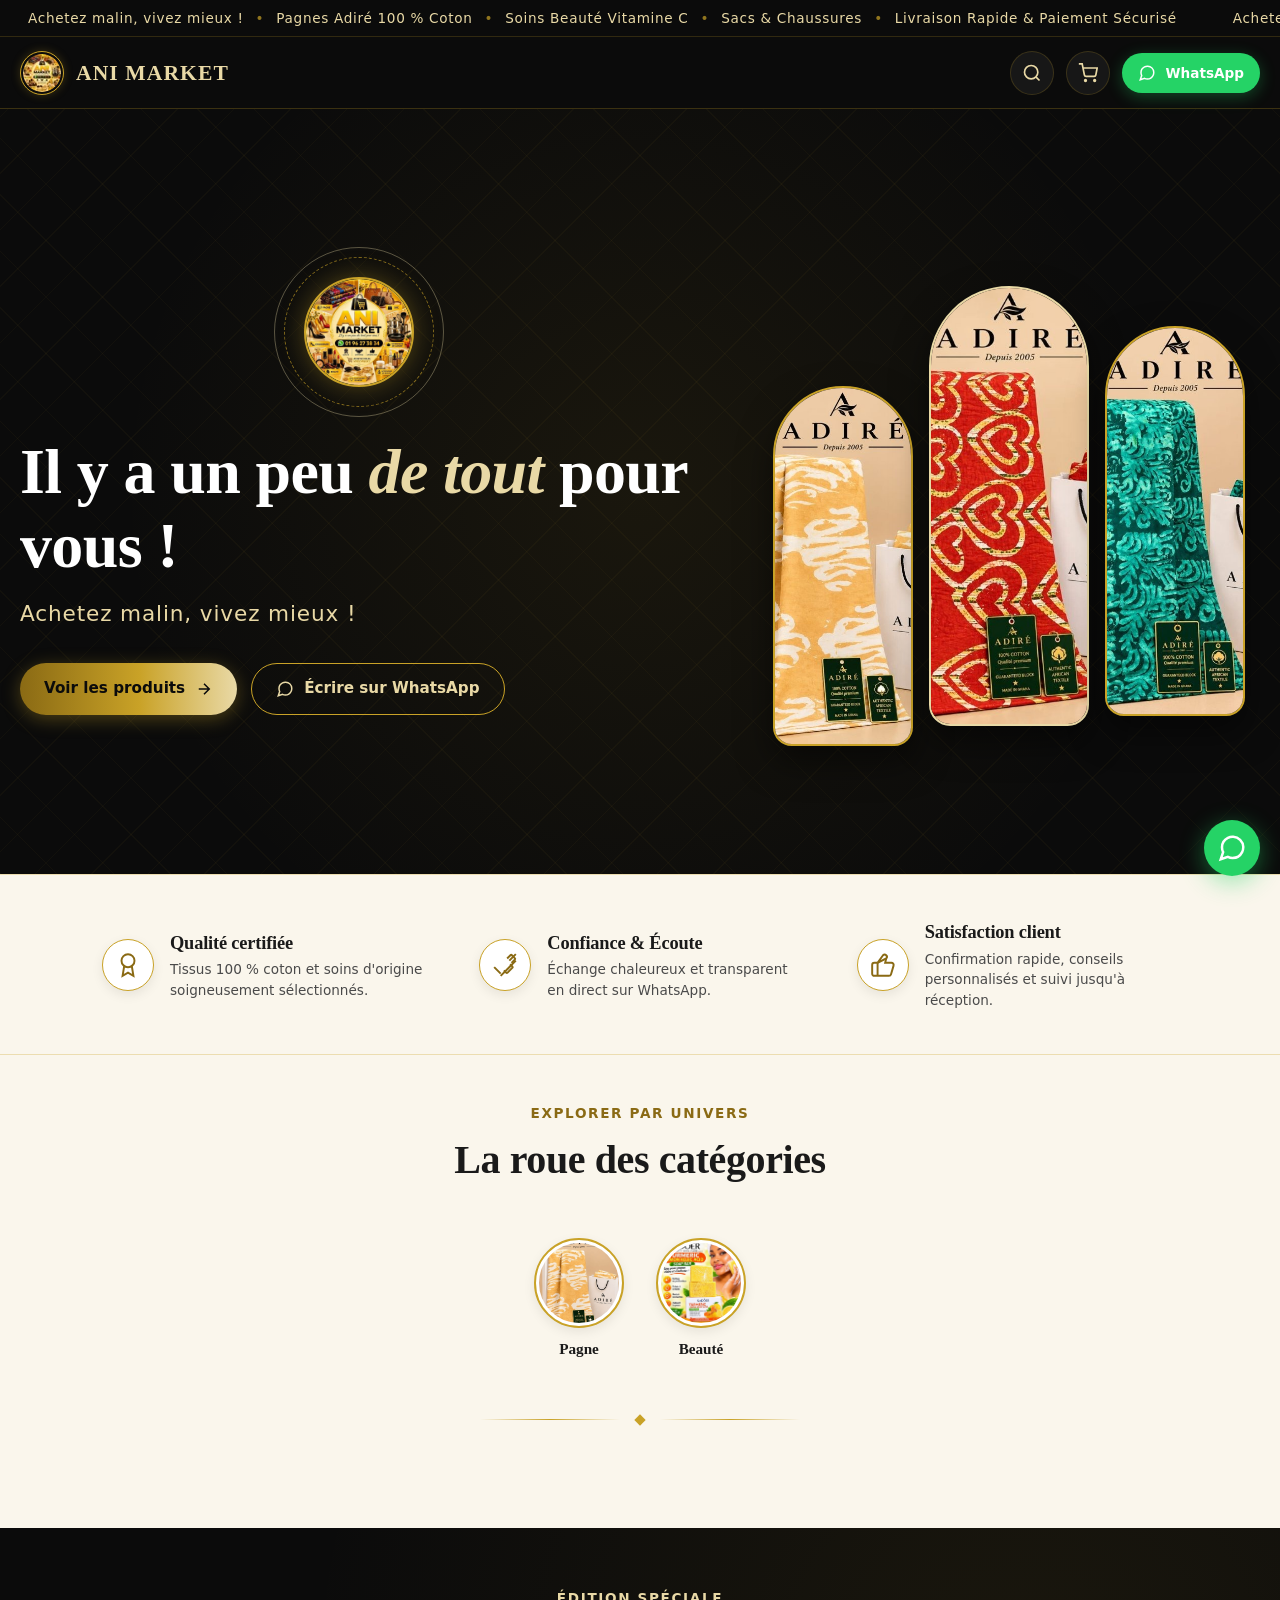
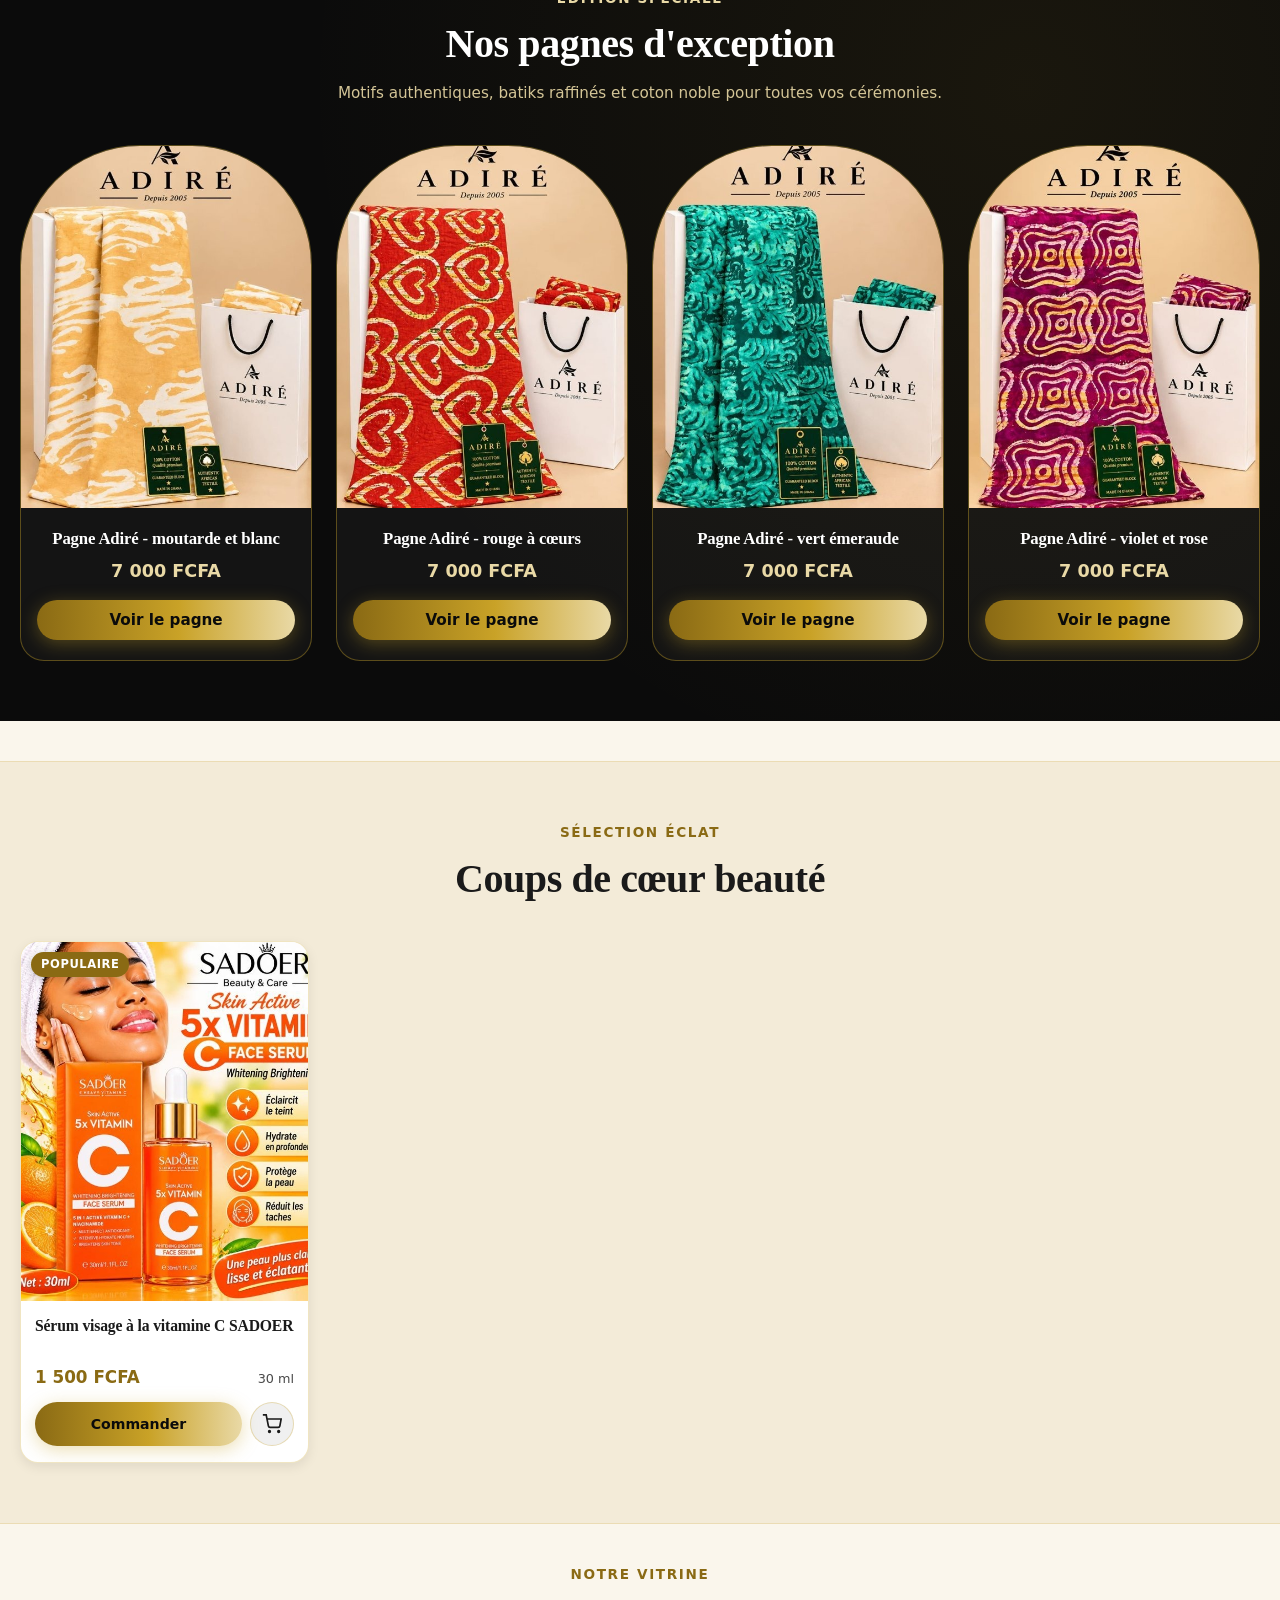
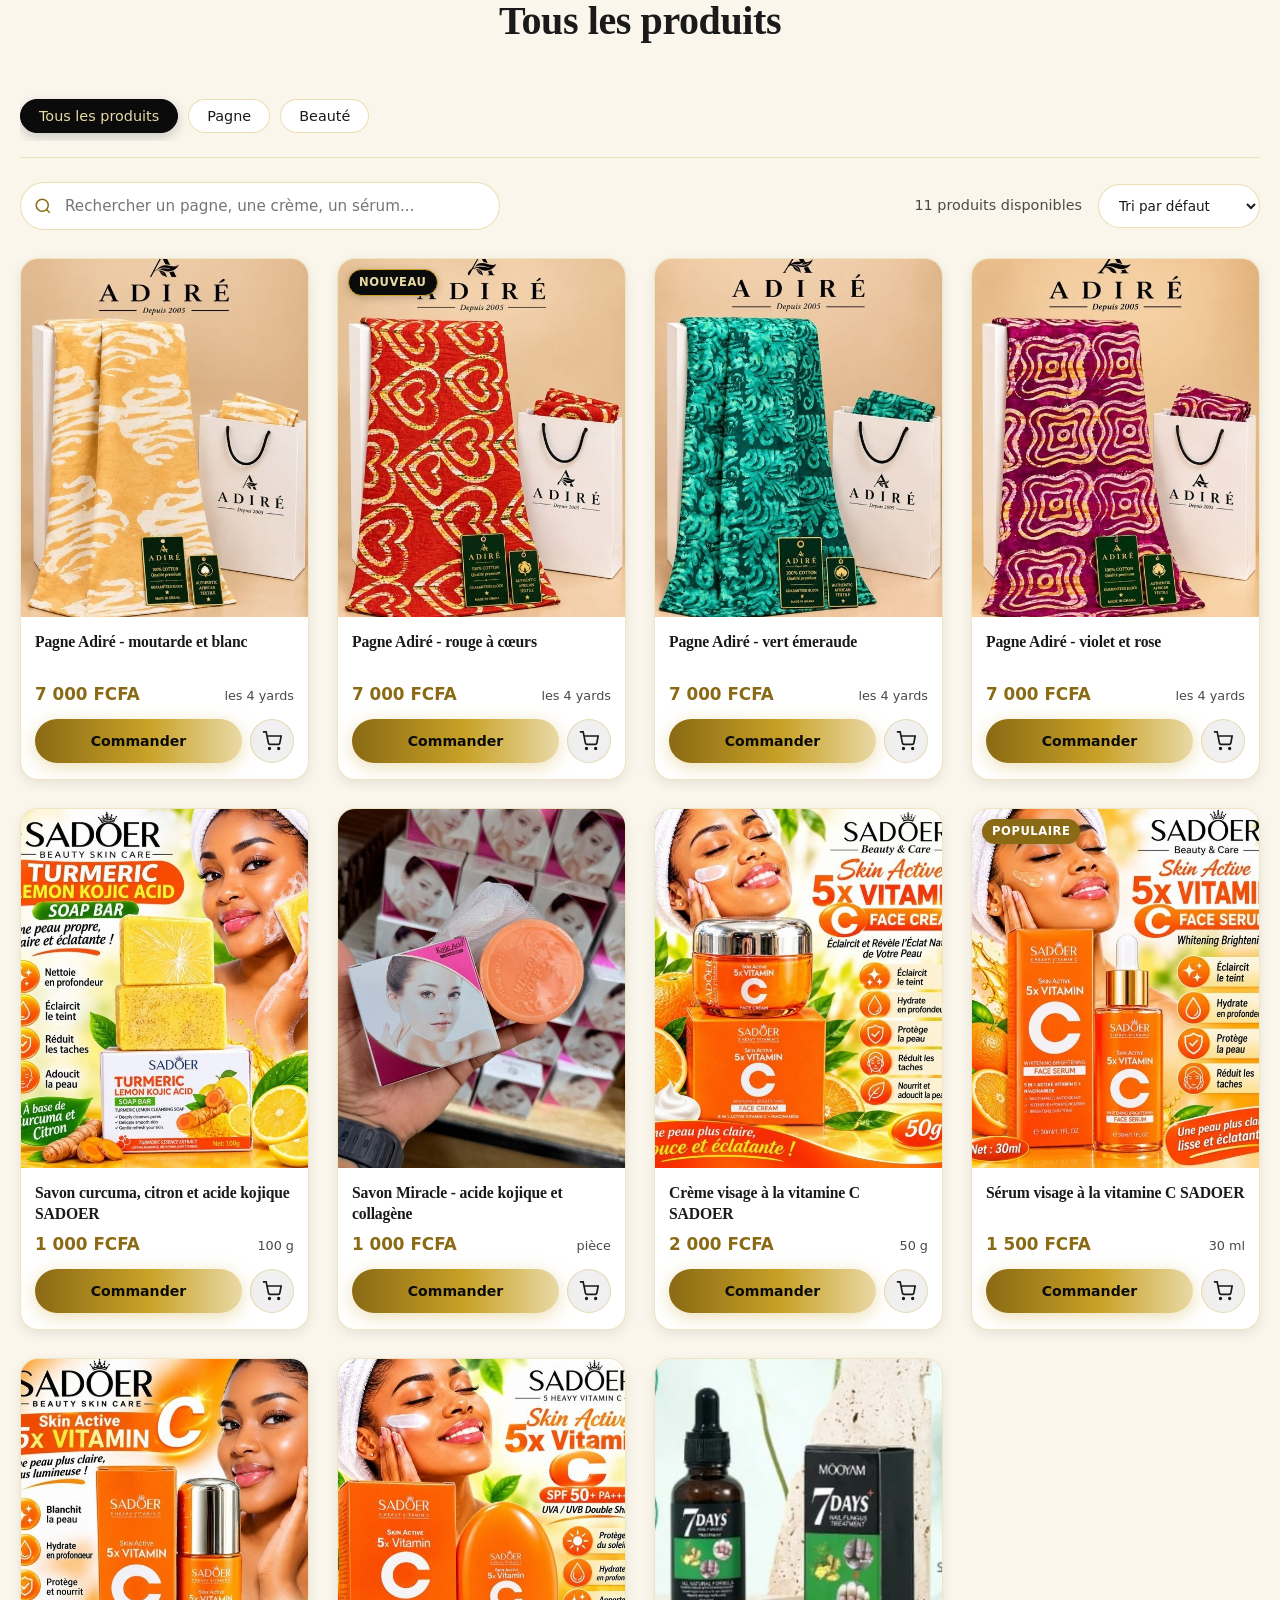
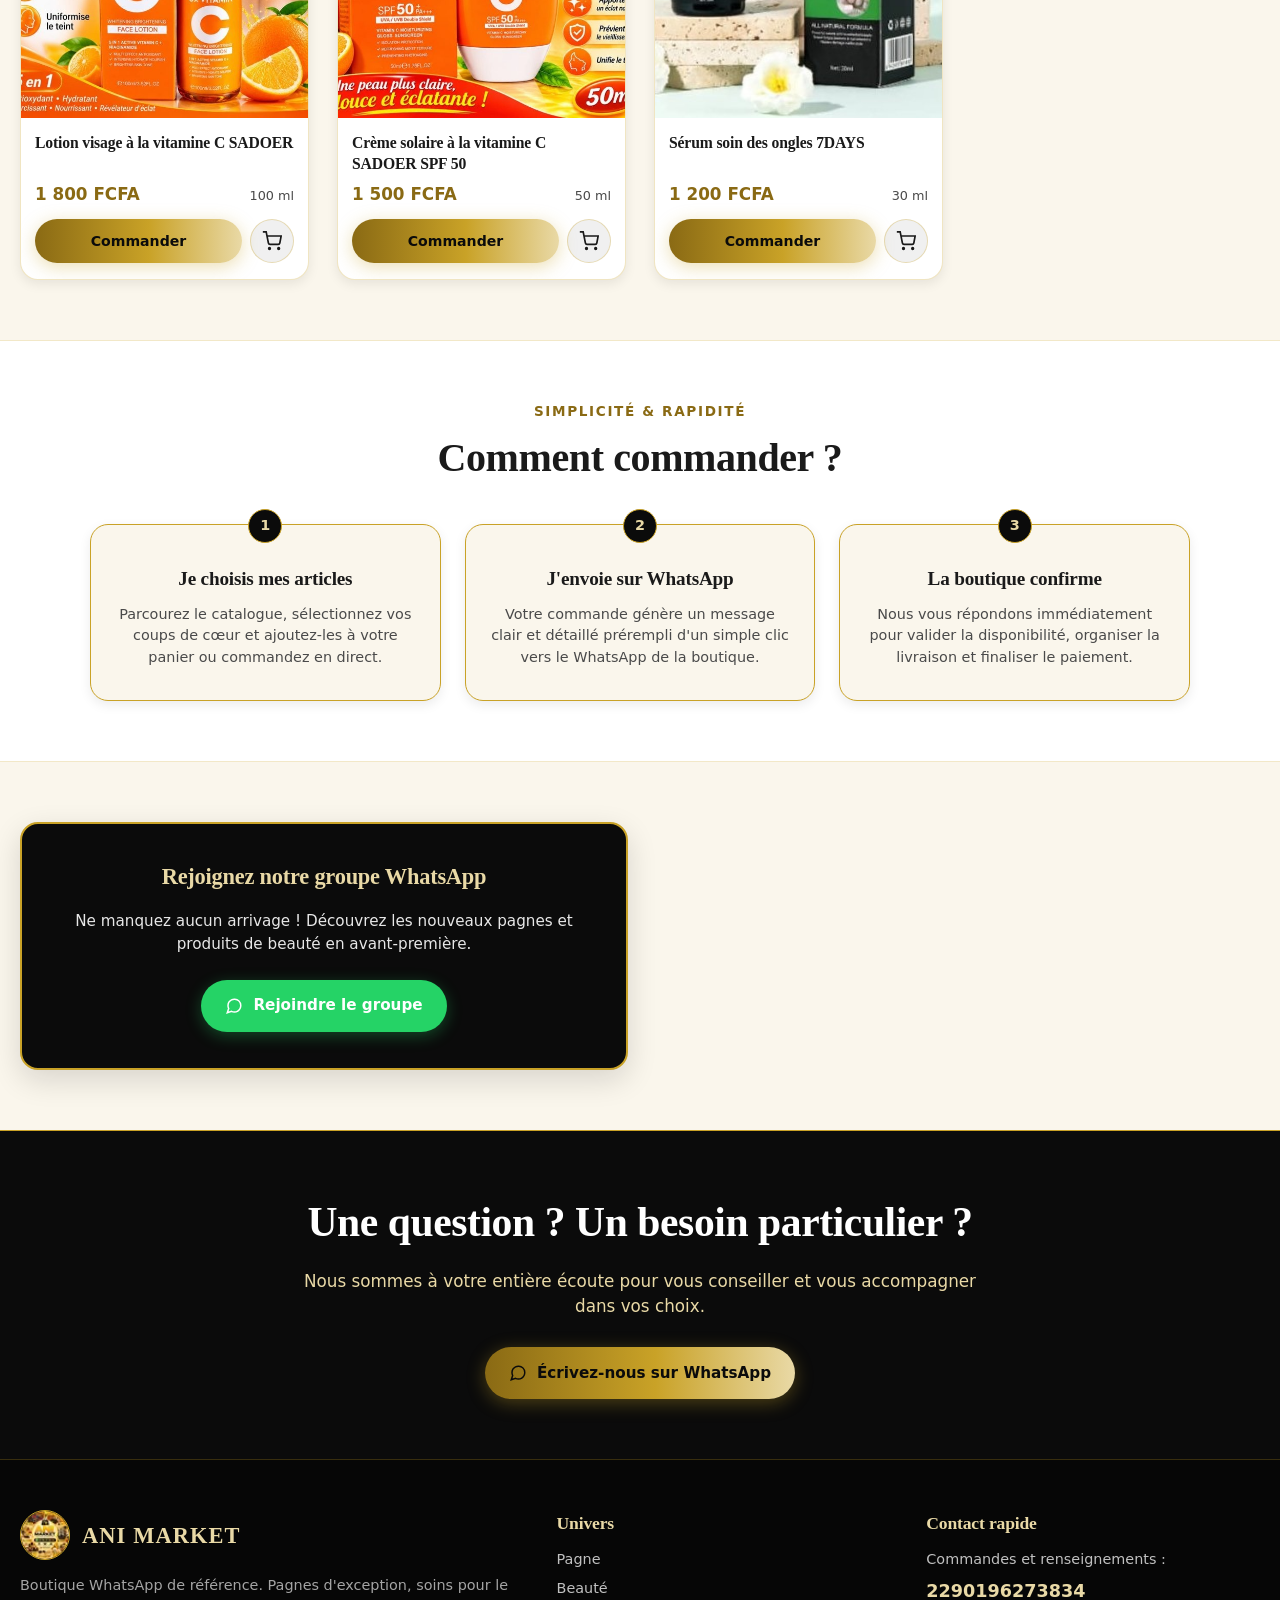
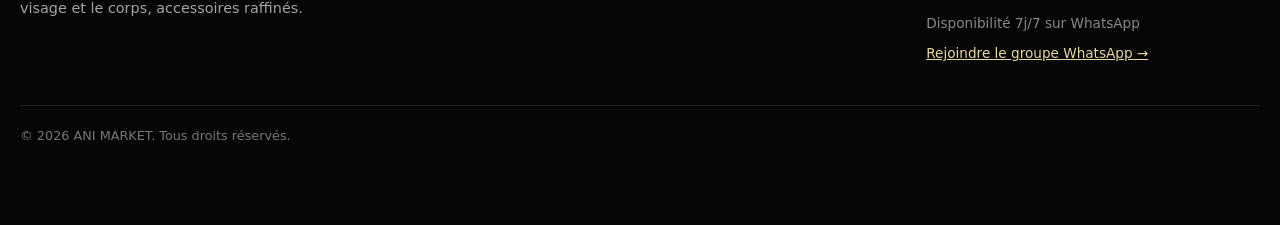
<file: index.html>
<!DOCTYPE html>
<html lang="fr">
<head>
  <meta charset="UTF-8">
  <meta name="viewport" content="width=device-width, initial-scale=1.0">
  <title>ANI MARKET — Boutique de Pagnes, Beauté, Sacs, Chaussures</title>
  <meta name="description" content="Découvrez le catalogue exclusif ANI MARKET : pagnes Adiré 100 % coton, cosmétiques et soins, sacs et accessoires. Commandez en direct sur WhatsApp !">
  
  <!-- Politique de sécurité de contenu (Section 8) -->
  <meta http-equiv="Content-Security-Policy" content="default-src 'self'; script-src 'self' 'unsafe-inline'; style-src 'self' 'unsafe-inline' https://fonts.googleapis.com; font-src 'self' https://fonts.gstatic.com; img-src 'self' data: blob:; connect-src 'self';">
  
  <!-- Open Graph / WhatsApp Preview (Section 3.4 & 9) -->
  <meta property="og:type" content="website">
  <meta property="og:title" content="ANI MARKET — Il y a un peu de tout pour vous !">
  <meta property="og:description" content="Boutique en ligne : pagnes Adiré de qualité, soins de beauté, accessoires. Commandez directement sur WhatsApp.">
  <meta property="og:image" content="assets/brand/og.jpg">
  <meta property="og:image:width" content="1200">
  <meta property="og:image:height" content="630">
  
  <!-- Favicon & Icônes (Section 3.4) -->
  <link rel="icon" type="image/svg+xml" href="assets/brand/monogramme.svg">
  <link rel="icon" type="image/png" sizes="192x192" href="assets/brand/logo-192.png">
  <link rel="apple-touch-icon" href="assets/brand/logo-192.png">

  <!-- Polices Google Fonts (Playfair Display + Poppins) avec font-display: swap -->
  <link rel="preconnect" href="https://fonts.googleapis.com">
  <link rel="preconnect" href="https://fonts.gstatic.com" crossorigin>
  <link href="https://fonts.googleapis.com/css2?family=Playfair+Display:ital,wght@0,600;0,700;1,600&family=Poppins:wght@300;400;500;600;700&display=swap" rel="stylesheet">

  <!-- CSS du site -->
  <link rel="stylesheet" href="assets/css/site.css">

  <!-- Données structurées JSON-LD -->
  <script type="application/ld+json">
  {
    "@context": "https://schema.org",
    "@type": "Store",
    "name": "ANI MARKET",
    "description": "Boutique en ligne : pagnes Adiré, soins de beauté, sacs, chaussures et ustensiles.",
    "telephone": "+2290196273834",
    "image": "assets/brand/logo-rond.png",
    "priceRange": "$$"
  }
  </script>
</head>
<body>

  <!-- 1. BANDEAU D'ANNONCE (NOIR & OR CLAIR) -->
  <div class="announcement-bar" role="region" aria-label="Annonces boutique">
    <div class="announcement-track">
      <div class="announcement-item">Achetez malin, vivez mieux ! <span class="sep">•</span> Pagnes Adiré 100 % Coton <span class="sep">•</span> Soins Beauté Vitamine C <span class="sep">•</span> Sacs &amp; Chaussures <span class="sep">•</span> Livraison Rapide &amp; Paiement Sécurisé</div>
      <div class="announcement-item">Achetez malin, vivez mieux ! <span class="sep">•</span> Pagnes Adiré 100 % Coton <span class="sep">•</span> Soins Beauté Vitamine C <span class="sep">•</span> Sacs &amp; Chaussures <span class="sep">•</span> Livraison Rapide &amp; Paiement Sécurisé</div>
    </div>
  </div>

  <!-- 2. EN-TÊTE COLLANT (STICKY HEADER) -->
  <header class="main-header" id="main-header">
    <div class="header-container">
      <a href="#" class="brand-link" aria-label="ANI MARKET Accueil">
        <div class="brand-logo-frame">
          <img src="assets/brand/logo-44.webp" alt="Logo ANI MARKET" width="44" height="44">
        </div>
        <span class="brand-name" id="brand-name">ANI MARKET</span>
      </a>

      <div class="header-actions">
        <!-- Recherche -->
        <button class="icon-btn" id="btn-search-header" type="button" aria-label="Rechercher un produit">
          <svg width="20" height="20" viewBox="0 0 24 24" fill="none" stroke="currentColor" stroke-width="2"><circle cx="11" cy="11" r="8"/><path d="m21 21-4.35-4.35"/></svg>
        </button>

        <!-- Panier -->
        <button class="icon-btn" id="btn-cart-header" type="button" aria-label="Ouvrir mon panier">
          <svg width="20" height="20" viewBox="0 0 24 24" fill="none" stroke="currentColor" stroke-width="2"><circle cx="9" cy="21" r="1"/><circle cx="20" cy="21" r="1"/><path d="M1 1h4l2.68 13.39a2 2 0 0 0 2 1.61h9.72a2 2 0 0 0 2-1.61L23 6H6"/></svg>
          <span class="cart-badge" id="cart-count-badge" style="display:none;">0</span>
        </button>

        <!-- WhatsApp bouton contact rapide -->
        <a href="https://wa.me/2290196273834" target="_blank" rel="noopener" class="btn btn-wa header-wa-btn" id="btn-wa-header">
          <svg width="18" height="18" viewBox="0 0 24 24" fill="none" stroke="currentColor" stroke-width="2"><path d="M21 11.5a8.38 8.38 0 0 1-.9 3.8 8.5 8.5 0 0 1-7.6 4.7 8.38 8.38 0 0 1-3.8-.9L3 21l1.9-5.7a8.38 8.38 0 0 1-.9-3.8 8.5 8.5 0 0 1 4.7-7.6 8.38 8.38 0 0 1 3.8-.9h.5a8.48 8.48 0 0 1 8 8v.5z"/></svg>
          <span>WhatsApp</span>
        </a>
      </div>
    </div>
  </header>

  <main>
    <!-- 3. HERO « GRANDE IMAGE EN HAUTEUR » -->
    <section class="hero-section" id="hero">
      <div class="hero-container">
        <div class="hero-content">
          <!-- Médaillon du logo avec deux anneaux dorés tournant en sens inverse -->
          <div class="hero-medallion-box" aria-hidden="true">
            <div class="hero-ring-1"></div>
            <div class="hero-ring-2"></div>
            <img src="assets/brand/logo-rond.png" alt="Médaillon ANI MARKET" class="hero-medallion-img">
          </div>

          <h1 class="hero-title" id="hero-title">
            Il y a un peu <span class="gold-italic">de tout</span> pour vous !
          </h1>
          <p class="hero-punchline" id="hero-punchline">
            Achetez malin, vivez mieux !
          </p>

          <div class="hero-cta-group">
            <a href="#catalogue" class="btn btn-primary">
              <span>Voir les produits</span>
              <svg width="18" height="18" viewBox="0 0 24 24" fill="none" stroke="currentColor" stroke-width="2"><path d="M5 12h14M12 5l7 7-7 7"/></svg>
            </a>
            <a href="https://wa.me/2290196273834" target="_blank" rel="noopener" class="btn btn-outline-gold" id="hero-btn-wa">
              <svg width="18" height="18" viewBox="0 0 24 24" fill="none" stroke="currentColor" stroke-width="2"><path d="M21 11.5a8.38 8.38 0 0 1-.9 3.8 8.5 8.5 0 0 1-7.6 4.7 8.38 8.38 0 0 1-3.8-.9L3 21l1.9-5.7a8.38 8.38 0 0 1-.9-3.8 8.5 8.5 0 0 1 4.7-7.6 8.38 8.38 0 0 1 3.8-.9h.5a8.48 8.48 0 0 1 8 8v.5z"/></svg>
              <span>Écrire sur WhatsApp</span>
            </a>
          </div>
        </div>

        <!-- Arches décoratives de pagnes (desktop / tablette) -->
        <div class="hero-arches" id="hero-arches-wrap" aria-hidden="true">
          <!-- Injecté dynamiquement par site.js -->
        </div>
      </div>
    </section>

    <!-- 4. BANDEAU DES VALEURS (QUALITÉ - CONFIANCE - SATISFACTION) -->
    <section class="values-banner" aria-label="Engagements de la boutique">
      <div class="values-container">
        <div class="value-item">
          <div class="value-icon-box">
            <!-- Médaille Qualité -->
            <svg width="26" height="26" viewBox="0 0 24 24" fill="none" stroke="currentColor" stroke-width="1.8"><circle cx="12" cy="8" r="6"/><path d="M15.477 12.89 17 22l-5-3-5 3 1.523-9.11"/></svg>
          </div>
          <div>
            <h2 class="value-title">Qualité certifiée</h2>
            <p class="value-desc">Tissus 100 % coton et soins d'origine soigneusement sélectionnés.</p>
          </div>
        </div>

        <div class="value-item">
          <div class="value-icon-box">
            <!-- Poignée de main Confiance -->
            <svg width="26" height="26" viewBox="0 0 24 24" fill="none" stroke="currentColor" stroke-width="1.8"><path d="m11 17 2 2a1 1 0 0 0 1.4 0l4.3-4.3a1 1 0 0 0 0-1.4l-2-2"/><path d="m18 10 3-3a1 1 0 0 0 0-1.4l-2.6-2.6a1 1 0 0 0-1.4 0l-3 3"/><path d="m2 14 6 6"/><path d="m22 2-6 6"/><path d="M8 22l14-14"/></svg>
          </div>
          <div>
            <h2 class="value-title">Confiance &amp; Écoute</h2>
            <p class="value-desc">Échange chaleureux et transparent en direct sur WhatsApp.</p>
          </div>
        </div>

        <div class="value-item">
          <div class="value-icon-box">
            <!-- Pouce Satisfaction -->
            <svg width="26" height="26" viewBox="0 0 24 24" fill="none" stroke="currentColor" stroke-width="1.8"><path d="M7 10v12"/><path d="M15 5.88 14 10h5.83a2 2 0 0 1 1.92 2.56l-2.33 8A2 2 0 0 1 17.5 22H4a2 2 0 0 1-2-2v-8a2 2 0 0 1 2-2h3"/><path d="M7 10 12 3a2 2 0 0 1 3 2.88z"/></svg>
          </div>
          <div>
            <h2 class="value-title">Satisfaction client</h2>
            <p class="value-desc">Confirmation rapide, conseils personnalisés et suivi jusqu'à réception.</p>
          </div>
        </div>
      </div>
    </section>

    <!-- 5. LA ROUE DES CATÉGORIES -->
    <section class="categories-wheel-section">
      <div class="section-head">
        <p class="section-subtitle">Explorer par univers</p>
        <h2 class="section-title">La roue des catégories</h2>
      </div>

      <div class="wheel-scroll-wrap">
        <div class="wheel-track" id="categories-wheel">
          <!-- Rempli par site.js -->
        </div>
      </div>

      <div class="gold-divider" aria-hidden="true"><span class="diamond"></span></div>
    </section>

    <!-- 6. COLLECTION À LA UNE : NOS PAGNES -->
    <section class="featured-collection" id="featured-pagnes-section">
      <div class="featured-container">
        <div class="featured-header">
          <p class="section-subtitle" style="color:var(--gold-l);">Édition spéciale</p>
          <h2 class="section-title">Nos pagnes d'exception</h2>
          <p style="color:var(--gold-l); font-size:0.95rem; margin-top:8px; opacity:0.9;">Motifs authentiques, batiks raffinés et coton noble pour toutes vos cérémonies.</p>
        </div>

        <div class="featured-carousel-wrap" id="featured-pagnes-track">
          <!-- Rempli par site.js -->
        </div>
      </div>
    </section>

    <!-- 7. COUP DE CŒUR BEAUTÉ -->
    <section class="beauty-spotlight" id="beauty-spotlight-section">
      <div class="beauty-container">
        <div class="section-head">
          <p class="section-subtitle">Sélection éclat</p>
          <h2 class="section-title">Coups de cœur beauté</h2>
        </div>

        <div class="products-grid" id="beauty-spotlight-grid">
          <!-- Rempli par site.js -->
        </div>
      </div>
    </section>

    <!-- 8. CATALOGUE COMPLET -->
    <section class="catalog-section" id="catalogue">
      <div class="section-head">
        <p class="section-subtitle">Notre vitrine</p>
        <h2 class="section-title">Tous les produits</h2>
      </div>

      <!-- Barre d'onglets de catégories collante -->
      <div class="catalog-sticky-bar">
        <div class="filter-pills-row" id="category-pills">
          <!-- Rempli par site.js -->
        </div>
      </div>

      <!-- Contrôles : Recherche et Tri -->
      <div class="catalog-controls">
        <div class="search-box-wrap">
          <svg class="search-icon-left" width="18" height="18" viewBox="0 0 24 24" fill="none" stroke="currentColor" stroke-width="2"><circle cx="11" cy="11" r="8"/><path d="m21 21-4.35-4.35"/></svg>
          <input type="text" class="search-input" id="catalog-search-input" placeholder="Rechercher un pagne, une crème, un sérum..." aria-label="Rechercher dans le catalogue">
          <button class="search-clear-btn" id="search-clear-btn" type="button" aria-label="Effacer la recherche">✕</button>
        </div>

        <div class="catalog-meta-row">
          <span class="results-counter" id="results-counter">Chargement des produits...</span>
          <select class="sort-select" id="catalog-sort-select" aria-label="Trier les produits">
            <option value="default">Tri par défaut</option>
            <option value="price-asc">Prix croissant</option>
            <option value="price-desc">Prix décroissant</option>
            <option value="name-asc">Nom (A-Z)</option>
          </select>
        </div>
      </div>

      <!-- Grille des produits -->
      <div class="products-grid" id="products-grid">
        <!-- Squelettes shimmer de démarrage -->
        <div class="shimmer-card"></div>
        <div class="shimmer-card"></div>
        <div class="shimmer-card"></div>
        <div class="shimmer-card"></div>
      </div>

      <!-- Bouton charger plus -->
      <div class="load-more-wrap" id="load-more-wrap" style="display:none;">
        <button class="btn btn-secondary" id="btn-load-more" type="button">
          <span>Charger d'autres produits</span>
          <svg width="18" height="18" viewBox="0 0 24 24" fill="none" stroke="currentColor" stroke-width="2"><path d="M6 9l6 6 6-6"/></svg>
        </button>
      </div>
    </section>

    <!-- 9. COMMENT COMMANDER -->
    <section class="how-to-order-section">
      <div class="how-container">
        <div class="section-head">
          <p class="section-subtitle">Simplicité &amp; Rapidité</p>
          <h2 class="section-title">Comment commander ?</h2>
        </div>

        <div class="steps-grid">
          <div class="step-card">
            <div class="step-number">1</div>
            <h3 class="step-title">Je choisis mes articles</h3>
            <p class="step-desc">Parcourez le catalogue, sélectionnez vos coups de cœur et ajoutez-les à votre panier ou commandez en direct.</p>
          </div>

          <div class="step-card">
            <div class="step-number">2</div>
            <h3 class="step-title">J'envoie sur WhatsApp</h3>
            <p class="step-desc">Votre commande génère un message clair et détaillé prérempli d'un simple clic vers le WhatsApp de la boutique.</p>
          </div>

          <div class="step-card">
            <div class="step-number">3</div>
            <h3 class="step-title">La boutique confirme</h3>
            <p class="step-desc">Nous vous répondons immédiatement pour valider la disponibilité, organiser la livraison et finaliser le paiement.</p>
          </div>
        </div>
      </div>
    </section>

    <!-- 10. GROUPE WHATSAPP & INFOS PRATIQUES -->
    <section class="practical-info-section" id="practical-section">
      <div class="practical-grid">
        <!-- Carte Groupe WhatsApp (masquée si vide) -->
        <div class="wa-group-card" id="wa-group-card" style="display:none;">
          <h3 style="font-family:var(--font-serif); font-size:1.4rem; color:var(--gold-l);">Rejoignez notre groupe WhatsApp</h3>
          <p style="font-size:0.95rem; opacity:0.9;">Ne manquez aucun arrivage ! Découvrez les nouveaux pagnes et produits de beauté en avant-première.</p>
          <a href="#" target="_blank" rel="noopener" class="btn btn-wa" id="wa-group-btn" style="margin-top:8px;">
            <svg width="18" height="18" viewBox="0 0 24 24" fill="none" stroke="currentColor" stroke-width="2"><path d="M21 11.5a8.38 8.38 0 0 1-.9 3.8 8.5 8.5 0 0 1-7.6 4.7 8.38 8.38 0 0 1-3.8-.9L3 21l1.9-5.7a8.38 8.38 0 0 1-.9-3.8 8.5 8.5 0 0 1 4.7-7.6 8.38 8.38 0 0 1 3.8-.9h.5a8.48 8.48 0 0 1 8 8v.5z"/></svg>
            <span>Rejoindre le groupe</span>
          </a>
        </div>

        <!-- Cartes localisation, livraison, paiement -->
        <div class="practical-cards-grid" id="practical-cards-grid">
          <!-- Rempli dynamiquement -->
        </div>
      </div>
    </section>

    <!-- 11. APPEL FINAL -->
    <section class="final-cta-section">
      <div class="final-cta-container">
        <h2 class="final-cta-title">Une question ? Un besoin particulier ?</h2>
        <p class="final-cta-desc">Nous sommes à votre entière écoute pour vous conseiller et vous accompagner dans vos choix.</p>
        <a href="https://wa.me/2290196273834" target="_blank" rel="noopener" class="btn btn-primary" id="final-wa-btn">
          <svg width="18" height="18" viewBox="0 0 24 24" fill="none" stroke="currentColor" stroke-width="2"><path d="M21 11.5a8.38 8.38 0 0 1-.9 3.8 8.5 8.5 0 0 1-7.6 4.7 8.38 8.38 0 0 1-3.8-.9L3 21l1.9-5.7a8.38 8.38 0 0 1-.9-3.8 8.5 8.5 0 0 1 4.7-7.6 8.38 8.38 0 0 1 3.8-.9h.5a8.48 8.48 0 0 1 8 8v.5z"/></svg>
          <span>Écrivez-nous sur WhatsApp</span>
        </a>
      </div>
    </section>
  </main>

  <!-- 12. PIED DE PAGE -->
  <footer class="main-footer">
    <div class="footer-container">
      <div class="footer-brand">
        <div class="footer-logo-wrap">
          <img src="assets/brand/logo-44.webp" alt="ANI MARKET" width="44" height="44">
          <span class="brand-name" style="font-size:1.4rem;">ANI MARKET</span>
        </div>
        <p style="font-size:0.9rem; line-height:1.6; opacity:0.85;">
          Boutique WhatsApp de référence. Pagnes d'exception, soins pour le visage et le corps, accessoires raffinés.
        </p>
      </div>

      <div>
        <h3 class="footer-title">Univers</h3>
        <ul class="footer-links" id="footer-categories">
          <!-- Rempli par site.js -->
        </ul>
      </div>

      <div>
        <h3 class="footer-title">Contact rapide</h3>
        <p style="margin-bottom:8px;">Commandes et renseignements :</p>
        <a href="https://wa.me/2290196273834" target="_blank" rel="noopener" id="footer-phone" class="price-tag" style="color:var(--gold-l); font-size:1.1rem; display:inline-block; margin-bottom:8px;">
          +229 01 96 27 38 34
        </a>
        <p style="font-size:0.85rem; color:#888; margin-bottom:10px;">Disponibilité 7j/7 sur WhatsApp</p>
        <a id="footer-group-link" href="#" target="_blank" rel="noopener" style="display:none; color:var(--gold-l); font-size:0.85rem; text-decoration:underline;">
          Rejoindre le groupe WhatsApp &rarr;
        </a>
      </div>
    </div>

    <div class="footer-bottom">
      <div>&copy; 2026 ANI MARKET. Tous droits réservés.</div>
      <div id="footer-credit" style="display:none;">Site réalisé avec soin pour ANI MARKET.</div>
    </div>
  </footer>

  <!-- ÉLÉMENTS FLOTTANTS -->
  <a href="https://wa.me/2290196273834" target="_blank" rel="noopener" class="floating-whatsapp" id="floating-wa" aria-label="Contacter sur WhatsApp">
    <svg width="30" height="30" viewBox="0 0 24 24" fill="none" stroke="currentColor" stroke-width="2"><path d="M21 11.5a8.38 8.38 0 0 1-.9 3.8 8.5 8.5 0 0 1-7.6 4.7 8.38 8.38 0 0 1-3.8-.9L3 21l1.9-5.7a8.38 8.38 0 0 1-.9-3.8 8.5 8.5 0 0 1 4.7-7.6 8.38 8.38 0 0 1 3.8-.9h.5a8.48 8.48 0 0 1 8 8v.5z"/></svg>
  </a>

  <button class="back-to-top" id="back-to-top" type="button" aria-label="Retour en haut de page">
    <svg width="20" height="20" viewBox="0 0 24 24" fill="none" stroke="currentColor" stroke-width="2"><path d="M18 15l-6-6-6 6"/></svg>
  </button>

  <!-- BARRE D'ACTION MOBILE : VOIR MON PANIER -->
  <div class="mobile-cart-bar" id="mobile-cart-bar">
    <div class="mobile-cart-info">
      <span class="mobile-cart-count" id="mobile-cart-count">1 article</span>
      <span class="mobile-cart-total" id="mobile-cart-total">7 000 FCFA</span>
    </div>
    <button class="btn btn-primary mobile-cart-btn" id="btn-mobile-cart" type="button">
      <span>Voir mon panier</span>
      <svg width="18" height="18" viewBox="0 0 24 24" fill="none" stroke="currentColor" stroke-width="2"><path d="M5 12h14M12 5l7 7-7 7"/></svg>
    </button>
  </div>

  <!-- MODALE TIROIR DU PANIER -->
  <div class="modal-overlay" id="cart-modal-overlay" role="dialog" aria-modal="true" aria-label="Mon Panier">
    <div class="cart-sheet">
      <div class="sheet-handle" aria-hidden="true"></div>
      <div class="sheet-header">
        <h3 class="sheet-title">Mon Panier</h3>
        <button class="sheet-close-btn" id="cart-close-btn" type="button" aria-label="Fermer le panier">✕</button>
      </div>
      <div class="cart-items-list" id="cart-items-list">
        <!-- Rempli par site.js -->
      </div>
      <div class="cart-footer">
        <div class="cart-total-row">
          <span>Total</span>
          <span class="price-tag" id="cart-total-price">0 FCFA</span>
        </div>
        <a href="#" target="_blank" rel="noopener" class="btn btn-wa" id="cart-order-wa-btn" style="width:100%;">
          <svg width="20" height="20" viewBox="0 0 24 24" fill="none" stroke="currentColor" stroke-width="2"><path d="M21 11.5a8.38 8.38 0 0 1-.9 3.8 8.5 8.5 0 0 1-7.6 4.7 8.38 8.38 0 0 1-3.8-.9L3 21l1.9-5.7a8.38 8.38 0 0 1-.9-3.8 8.5 8.5 0 0 1 4.7-7.6 8.38 8.38 0 0 1 3.8-.9h.5a8.48 8.48 0 0 1 8 8v.5z"/></svg>
          <span>Envoyer ma commande sur WhatsApp</span>
        </a>
      </div>
    </div>
  </div>

  <!-- MODALE FICHE PRODUIT -->
  <div class="modal-overlay" id="product-modal-overlay" role="dialog" aria-modal="true" aria-label="Fiche Produit">
    <div class="product-modal-sheet" id="product-modal-sheet">
      <div class="modal-gallery">
        <img src="assets/brand/logo-rond.png" alt="Photo produit" id="modal-product-img">
        <button class="sheet-close-btn" id="product-close-btn" type="button" style="position:absolute; top:12px; right:12px; background:rgba(0,0,0,0.6); color:#fff;" aria-label="Fermer la fiche produit">✕</button>
      </div>

      <div class="modal-details">
        <div style="display:flex; justify-content:space-between; align-items:flex-start;">
          <span class="card-unit" id="modal-product-category" style="text-transform:uppercase; letter-spacing:0.08em; font-weight:600; color:var(--gold-d);"></span>
        </div>

        <h2 class="modal-product-title font-serif" id="modal-product-title">Nom du produit</h2>

        <div class="modal-price-box">
          <span class="modal-price price-tag" id="modal-product-price">0 FCFA</span>
          <span class="card-unit" id="modal-product-unit"></span>
        </div>

        <p class="modal-desc" id="modal-product-desc"></p>

        <div class="modal-qty-row">
          <span style="font-weight:600; font-size:0.95rem;">Quantité :</span>
          <div class="cart-qty-controls" style="padding:4px 10px;">
            <button class="cart-qty-btn" id="modal-qty-minus" type="button" aria-label="Diminuer la quantité">-</button>
            <span class="cart-qty-num" id="modal-qty-val" style="min-width:28px;">1</span>
            <button class="cart-qty-btn" id="modal-qty-plus" type="button" aria-label="Augmenter la quantité">+</button>
          </div>
        </div>

        <div class="modal-actions">
          <a href="#" target="_blank" rel="noopener" class="btn btn-wa" id="modal-btn-order-wa" style="width:100%;">
            <svg width="20" height="20" viewBox="0 0 24 24" fill="none" stroke="currentColor" stroke-width="2"><path d="M21 11.5a8.38 8.38 0 0 1-.9 3.8 8.5 8.5 0 0 1-7.6 4.7 8.38 8.38 0 0 1-3.8-.9L3 21l1.9-5.7a8.38 8.38 0 0 1-.9-3.8 8.5 8.5 0 0 1 4.7-7.6 8.38 8.38 0 0 1 3.8-.9h.5a8.48 8.48 0 0 1 8 8v.5z"/></svg>
            <span>Commander sur WhatsApp</span>
          </a>
          <button class="btn btn-secondary" id="modal-btn-add-to-cart" type="button" style="width:100%;">
            <svg width="18" height="18" viewBox="0 0 24 24" fill="none" stroke="currentColor" stroke-width="2"><circle cx="9" cy="21" r="1"/><circle cx="20" cy="21" r="1"/><path d="M1 1h4l2.68 13.39a2 2 0 0 0 2 1.61h9.72a2 2 0 0 0 2-1.61L23 6H6"/></svg>
            <span>Ajouter au panier</span>
          </button>
        </div>
      </div>
    </div>
  </div>

  <!-- RECHERCHE PLEIN ÉCRAN -->
  <div class="search-overlay" id="search-overlay" role="dialog" aria-modal="true" aria-label="Recherche">
    <div class="search-overlay-header">
      <input type="text" class="search-overlay-input" id="search-overlay-input" placeholder="Que cherchez-vous ?" aria-label="Champ de recherche">
      <button class="search-overlay-close" id="search-overlay-close" type="button" aria-label="Fermer la recherche">✕</button>
    </div>
    <div class="search-overlay-results" id="search-overlay-results">
      <!-- Rempli par site.js -->
    </div>
  </div>

  <!-- TOAST NOTIFICATION -->
  <div class="toast-notice" id="toast-notice" role="status" aria-live="polite"></div>

  <!-- SCRIPTS DU SITE (purs, sans framework ni build) -->
  <script src="assets/js/zip.js"></script>
  <script src="assets/js/api.js"></script>
  <script src="assets/js/cart.js"></script>
  <script src="assets/js/site.js"></script>
</body>
</html>
</file>
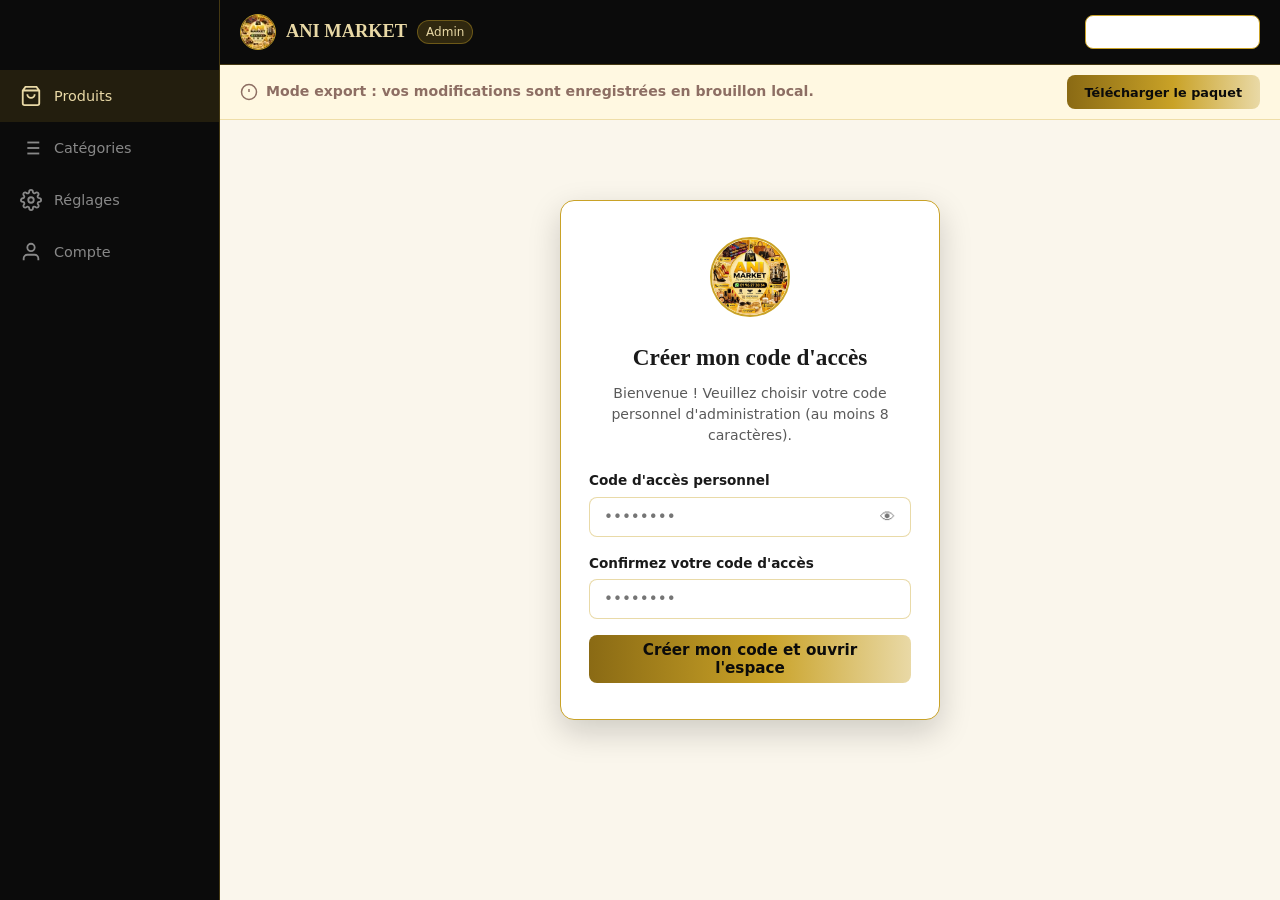
<file: admin/index.html>
<!DOCTYPE html>
<html lang="fr">
<head>
  <meta charset="UTF-8">
  <meta name="viewport" content="width=device-width, initial-scale=1.0">
  <title>Administration — ANI MARKET</title>
  
  <!-- Discrétion & Sécurité (Section 8) -->
  <meta name="robots" content="noindex, nofollow">
  <meta http-equiv="Content-Security-Policy" content="default-src 'self'; script-src 'self' 'unsafe-inline'; style-src 'self' 'unsafe-inline' https://fonts.googleapis.com; font-src 'self' https://fonts.gstatic.com; img-src 'self' data: blob:; connect-src 'self';">

  <!-- Favicon -->
  <link rel="icon" type="image/svg+xml" href="../assets/brand/monogramme.svg">

  <!-- Polices Google Fonts -->
  <link rel="preconnect" href="https://fonts.googleapis.com">
  <link rel="preconnect" href="https://fonts.gstatic.com" crossorigin>
  <link href="https://fonts.googleapis.com/css2?family=Playfair+Display:wght@600;700&family=Poppins:wght@400;500;600;700&display=swap" rel="stylesheet">

  <!-- CSS Admin -->
  <link rel="stylesheet" href="../assets/css/admin.css">
</head>
<body>

  <!-- EN-TÊTE ADMIN -->
  <header class="admin-header">
    <div class="admin-header-brand">
      <img src="../assets/brand/logo-44.webp" alt="Logo" class="admin-header-logo">
      <span class="admin-header-title">ANI MARKET</span>
      <span class="admin-header-badge">Admin</span>
    </div>
    <a href="../" target="_blank" class="btn-admin btn-admin-outline" style="font-size:0.8rem; height:34px; color:#fff; border-color:var(--gold);">
      <span>Voir la boutique</span>
      <svg width="14" height="14" viewBox="0 0 24 24" fill="none" stroke="currentColor" stroke-width="2"><path d="M18 13v6a2 2 0 0 1-2 2H5a2 2 0 0 1-2-2V8a2 2 0 0 1 2-2h6M15 3h6v6M10 14L21 3"/></svg>
    </a>
  </header>

  <!-- BANDEAU DE MODE DYNAMIQUE (DIRECT VS EXPORT) -->
  <div id="mode-banner" class="mode-banner">
    <div class="mode-banner-text" id="mode-banner-text">
      <!-- Rempli par admin.js -->
    </div>
    <div id="mode-banner-action"></div>
  </div>

  <!-- SECTION 1 : AUTHENTIFICATION (LOGIN OU SETUP) -->
  <div class="auth-wrapper" id="auth-section">
    <div class="auth-card">
      <img src="../assets/brand/logo-rond.png" alt="ANI MARKET" class="auth-logo">
      <h1 class="auth-title" id="auth-title">Connexion Administrateur</h1>
      <p class="auth-desc" id="auth-desc">Accédez à la gestion de votre boutique en ligne.</p>

      <form id="auth-form">
        <div class="form-group">
          <label class="form-label" for="auth-code-input">Code d'accès personnel</label>
          <div class="password-box">
            <input type="password" id="auth-code-input" class="form-input" placeholder="••••••••" required autocomplete="current-password">
            <button type="button" class="password-toggle-btn" id="auth-toggle-pass" aria-label="Afficher / Masquer">👁</button>
          </div>
        </div>

        <div class="form-group" id="auth-code-confirm-group" style="display:none;">
          <label class="form-label" for="auth-code-confirm-input">Confirmez votre code d'accès</label>
          <input type="password" id="auth-code-confirm-input" class="form-input" placeholder="••••••••" autocomplete="new-password">
        </div>

        <div id="auth-error-msg" style="color:var(--danger); font-size:0.85rem; margin-bottom:14px; text-align:left;"></div>

        <button type="submit" class="btn-admin btn-admin-gold" id="auth-submit-btn" style="width:100%; height:48px;">
          Accéder à l'administration
        </button>
      </form>
    </div>
  </div>

  <!-- SECTION 2 : TABLEAU DE BORD (APRÈS CONNEXION) -->
  <div class="admin-main" id="admin-dashboard" style="display:none;">

    <!-- ONGLET 1 : PRODUITS -->
    <section class="admin-tab-pane active" id="tab-products">
      <div class="admin-card">
        <div class="admin-card-title">
          <span>Gestion des produits</span>
          <button class="btn-admin btn-admin-gold" id="btn-add-product" type="button">
            <svg width="18" height="18" viewBox="0 0 24 24" fill="none" stroke="currentColor" stroke-width="2"><line x1="12" y1="5" x2="12" y2="19"/><line x1="5" y1="12" x2="19" y2="12"/></svg>
            <span>Ajouter un produit</span>
          </button>
        </div>

        <!-- Filtres et Recherche -->
        <div style="display:flex; gap:12px; margin-bottom:20px; flex-wrap:wrap;">
          <input type="text" class="form-input" id="admin-search-input" placeholder="Rechercher par nom..." style="flex:1; min-width:200px;">
          <select class="form-select" id="admin-cat-filter" style="width:auto; min-width:180px;">
            <!-- Rempli par admin.js -->
          </select>
        </div>

        <!-- Liste des produits -->
        <div id="admin-products-list">
          <!-- Rempli par admin.js -->
        </div>
      </div>
    </section>

    <!-- ONGLET 2 : CATÉGORIES -->
    <section class="admin-tab-pane" id="tab-categories">
      <div class="admin-card">
        <h2 class="admin-card-title">Catégories de la boutique</h2>
        <p style="font-size:0.88rem; color:var(--ink-light); margin-bottom:20px;">
          Vous pouvez réordonner les catégories, les renommer ou masquer celles que vous ne souhaitez pas afficher sur le site public.
        </p>

        <div id="categories-list">
          <!-- Rempli par admin.js -->
        </div>

        <!-- Formulaire d'ajout de catégorie -->
        <form id="new-cat-form" style="margin-top:24px; padding-top:20px; border-top:1px dashed var(--gold); display:flex; gap:12px; align-items:flex-end;">
          <div class="form-group" style="flex:1; margin-bottom:0;">
            <label class="form-label" for="new-cat-name">Nouvelle catégorie</label>
            <input type="text" class="form-input" id="new-cat-name" placeholder="Ex: Bijoux, Robes..." required>
          </div>
          <button type="submit" class="btn-admin btn-admin-gold" style="height:44px;">Ajouter</button>
        </form>
      </div>
    </section>

    <!-- ONGLET 3 : RÉGLAGES -->
    <section class="admin-tab-pane" id="tab-settings">
      <div class="admin-card">
        <h2 class="admin-card-title">Réglages &amp; Identité de la boutique</h2>

        <form id="settings-form">
          <div style="display:grid; grid-template-columns:repeat(auto-fit, minmax(280px, 1fr)); gap:16px;">
            <div class="form-group">
              <label class="form-label" for="sett-name">Nom de la boutique</label>
              <input type="text" class="form-input" id="sett-name" required>
            </div>
            <div class="form-group">
              <label class="form-label" for="sett-whatsapp">Numéro WhatsApp de réception</label>
              <input type="text" class="form-input" id="sett-whatsapp" placeholder="Ex: 2290196273834" required>
            </div>
          </div>

          <div class="form-group">
            <label class="form-label" for="sett-tagline">Slogan principal (Hero)</label>
            <input type="text" class="form-input" id="sett-tagline" placeholder="Ex: Il y a un peu de tout pour vous !">
          </div>

          <div class="form-group">
            <label class="form-label" for="sett-punchline">Accroche secondaire</label>
            <input type="text" class="form-input" id="sett-punchline" placeholder="Ex: Achetez malin, vivez mieux !">
          </div>

          <div class="form-group">
            <label class="form-label" for="sett-group-url">Lien d'invitation du groupe WhatsApp (optionnel)</label>
            <input type="url" class="form-input" id="sett-group-url" placeholder="https://chat.whatsapp.com/...">
            <small style="color:var(--ink-light); font-size:0.75rem;">Si vide, la section « Rejoindre le groupe » reste masquée sur le site public.</small>
          </div>

          <div class="form-group">
            <label class="form-label" for="sett-location">Localisation de la boutique (optionnel)</label>
            <input type="text" class="form-input" id="sett-location" placeholder="Ex: Cotonou, quartier Cadjèhoun">
          </div>

          <div class="form-group">
            <label class="form-label" for="sett-delivery">Informations sur la livraison (optionnel)</label>
            <textarea class="form-textarea" id="sett-delivery" rows="2" placeholder="Ex: Livraison partout à Cotonou et Calavi sous 24h. Expédition possible dans tout le Bénin."></textarea>
          </div>

          <div class="form-group">
            <label class="form-label" for="sett-payment">Modalités de paiement (optionnel)</label>
            <textarea class="form-textarea" id="sett-payment" rows="2" placeholder="Ex: Paiement Mobile Money (MTN / Moov) ou espèces à la livraison."></textarea>
          </div>

          <!-- Logo -->
          <div class="form-group" style="padding-top:10px; border-top:1px dashed #ddd;">
            <label class="form-label">Logo de la boutique</label>
            <div style="display:flex; align-items:center; gap:16px;">
              <img src="../assets/brand/logo-rond.png" alt="Logo actuel" id="current-logo-img" style="width:60px; height:60px; border-radius:50%; border:1.5px solid var(--gold); object-fit:cover;">
              <div>
                <input type="file" id="sett-logo-file" accept="image/*" style="display:none;">
                <button type="button" class="btn-admin btn-admin-outline" onclick="document.getElementById('sett-logo-file').click()">Changer le logo</button>
              </div>
            </div>
          </div>

          <!-- Crédit développeur -->
          <div class="form-group" style="margin-top:14px;">
            <label style="display:flex; align-items:center; gap:8px; cursor:pointer;">
              <input type="checkbox" id="sett-show-credit">
              <span style="font-size:0.9rem;">Afficher le crédit « Site réalisé avec soin » en pied de page</span>
            </label>
          </div>

          <button type="submit" class="btn-admin btn-admin-gold" style="margin-top:16px; height:48px;">
            Enregistrer les réglages
          </button>
        </form>
      </div>
    </section>

    <!-- ONGLET 4 : COMPTE & SYSTÈME -->
    <section class="admin-tab-pane" id="tab-account">
      <div class="admin-card">
        <h2 class="admin-card-title">État du système &amp; Publication</h2>
        <p id="system-mode-text" style="font-size:0.92rem; color:var(--ink-light); margin-bottom:16px;"></p>

        <div style="display:flex; flex-wrap:wrap; gap:12px; margin-bottom:28px;">
          <button class="btn-admin btn-admin-gold" id="btn-export-zip">
            <svg width="18" height="18" viewBox="0 0 24 24" fill="none" stroke="currentColor" stroke-width="2"><path d="M21 15v4a2 2 0 0 1-2 2H5a2 2 0 0 1-2-2v-4M7 10l5 5 5-5M12 15V3"/></svg>
            <span>Télécharger le paquet complet (ZIP)</span>
          </button>
          <button class="btn-admin btn-admin-outline" id="btn-reset-draft">
            Réinitialiser le brouillon local
          </button>
        </div>

        <h3 style="font-family:var(--font-serif); font-size:1.15rem; margin-bottom:12px; padding-top:20px; border-top:1px dashed #ddd;">
          Modifier mon code d'accès
        </h3>
        <form id="change-code-form" style="max-width:400px;">
          <div class="form-group">
            <label class="form-label" for="old-code-input">Ancien code d'accès</label>
            <input type="password" class="form-input" id="old-code-input" required>
          </div>
          <div class="form-group">
            <label class="form-label" for="new-code-input">Nouveau code d'accès (8 car. min)</label>
            <input type="password" class="form-input" id="new-code-input" required minlength="8">
          </div>
          <button type="submit" class="btn-admin btn-admin-outline" style="margin-bottom:28px;">
            Mettre à jour le code
          </button>
        </form>

        <div style="padding-top:20px; border-top:1px solid #eee;">
          <button class="btn-admin btn-admin-danger" id="btn-logout" type="button">
            <svg width="18" height="18" viewBox="0 0 24 24" fill="none" stroke="currentColor" stroke-width="2"><path d="M9 21H5a2 2 0 0 1-2-2V5a2 2 0 0 1 2-2h4M16 17l5-5-5-5M21 12H9"/></svg>
            <span>Se déconnecter</span>
          </button>
        </div>
      </div>
    </section>

  </div>

  <!-- BARRE DE NAVIGATION BASSE (MOBILE & DESKTOP) -->
  <nav class="bottom-nav">
    <button class="nav-tab-btn active" data-tab="tab-products" type="button">
      <svg viewBox="0 0 24 24" fill="none" stroke="currentColor" stroke-width="2"><path d="M6 2 3 6v14a2 2 0 0 0 2 2h14a2 2 0 0 0 2-2V6l-3-4zM3 6h18M16 10a4 4 0 0 1-8 0"/></svg>
      <span>Produits</span>
    </button>
    <button class="nav-tab-btn" data-tab="tab-categories" type="button">
      <svg viewBox="0 0 24 24" fill="none" stroke="currentColor" stroke-width="2"><line x1="8" y1="6" x2="21" y2="6"/><line x1="8" y1="12" x2="21" y2="12"/><line x1="8" y1="18" x2="21" y2="18"/><line x1="3" y1="6" x2="3.01" y2="6"/><line x1="3" y1="12" x2="3.01" y2="12"/><line x1="3" y1="18" x2="3.01" y2="18"/></svg>
      <span>Catégories</span>
    </button>
    <button class="nav-tab-btn" data-tab="tab-settings" type="button">
      <svg viewBox="0 0 24 24" fill="none" stroke="currentColor" stroke-width="2"><circle cx="12" cy="12" r="3"/><path d="M19.4 15a1.65 1.65 0 0 0 .33 1.82l.06.06a2 2 0 0 1 0 2.83 2 2 0 0 1-2.83 0l-.06-.06a1.65 1.65 0 0 0-1.82-.33 1.65 1.65 0 0 0-1 1.51V21a2 2 0 0 1-2 2 2 2 0 0 1-2-2v-.09A1.65 1.65 0 0 0 9 19.4a1.65 1.65 0 0 0-1.82.33l-.06.06a2 2 0 0 1-2.83 0 2 2 0 0 1 0-2.83l.06-.06a1.65 1.65 0 0 0 .33-1.82 1.65 1.65 0 0 0-1.51-1H3a2 2 0 0 1-2-2 2 2 0 0 1 2-2h.09A1.65 1.65 0 0 0 4.6 9a1.65 1.65 0 0 0-.33-1.82l-.06-.06a2 2 0 0 1 0-2.83 2 2 0 0 1 2.83 0l.06.06a1.65 1.65 0 0 0 1.82.33H9a1.65 1.65 0 0 0 1-1.51V3a2 2 0 0 1 2-2 2 2 0 0 1 2 2v.09a1.65 1.65 0 0 0 1 1.51 1.65 1.65 0 0 0 1.82-.33l.06-.06a2 2 0 0 1 2.83 0 2 2 0 0 1 0 2.83l-.06.06a1.65 1.65 0 0 0-.33 1.82V9a1.65 1.65 0 0 0 1.51 1H21a2 2 0 0 1 2 2 2 2 0 0 1-2 2h-.09a1.65 1.65 0 0 0-1.51 1z"/></svg>
      <span>Réglages</span>
    </button>
    <button class="nav-tab-btn" data-tab="tab-account" type="button">
      <svg viewBox="0 0 24 24" fill="none" stroke="currentColor" stroke-width="2"><path d="M20 21v-2a4 4 0 0 0-4-4H8a4 4 0 0 0-4 4v2"/><circle cx="12" cy="7" r="4"/></svg>
      <span>Compte</span>
    </button>
  </nav>

  <!-- MODALE ÉDITEUR PRODUIT -->
  <div class="editor-modal-overlay" id="editor-modal-overlay" role="dialog" aria-modal="true" aria-label="Édition produit">
    <div class="editor-dialog">
      <div class="editor-header">
        <h2 style="font-family:var(--font-serif); font-size:1.25rem;" id="editor-modal-title">Ajouter un produit</h2>
        <button type="button" class="sheet-close-btn" id="editor-close-btn">✕</button>
      </div>

      <div class="editor-body">
        <!-- Formulaire de saisie -->
        <form id="editor-form">
          <div class="form-group">
            <label class="form-label" for="editor-prod-name">Nom du produit *</label>
            <input type="text" class="form-input" id="editor-prod-name" required maxlength="200" placeholder="Ex: Pagne Adiré - rouge à cœurs">
          </div>

          <div style="display:grid; grid-template-columns:1fr 1fr; gap:12px;">
            <div class="form-group">
              <label class="form-label" for="editor-prod-cat">Catégorie</label>
              <select class="form-select" id="editor-prod-cat">
                <!-- Rempli par admin.js -->
              </select>
            </div>
            <div class="form-group">
              <label class="form-label" for="editor-prod-price">Prix en FCFA *</label>
              <input type="number" class="form-input" id="editor-prod-price" required min="0" step="50" placeholder="7000">
            </div>
          </div>

          <div style="display:grid; grid-template-columns:1fr 1fr; gap:12px;">
            <div class="form-group">
              <label class="form-label" for="editor-prod-unit">Unité / Contenance</label>
              <input type="text" class="form-input" id="editor-prod-unit" placeholder="Ex: les 4 yards, 50 ml, pièce">
            </div>
            <div class="form-group">
              <label class="form-label" for="editor-prod-badge">Mise en avant</label>
              <select class="form-select" id="editor-prod-badge">
                <option value="">Aucun badge</option>
                <option value="new">Nouveau</option>
                <option value="popular">Populaire</option>
              </select>
            </div>
          </div>

          <div class="form-group">
            <label class="form-label" for="editor-prod-desc">Description</label>
            <textarea class="form-textarea" id="editor-prod-desc" rows="3" maxlength="2000" placeholder="Décrivez le tissu, la texture, les ingrédients ou les conseils d'utilisation..."></textarea>
          </div>

          <!-- Upload Photos -->
          <div class="form-group">
            <label class="form-label">Photos du produit (jusqu'à 4 photos, compressées auto)</label>
            <input type="file" id="editor-image-input" accept="image/*" multiple style="display:none;">
            <div class="images-uploader" id="image-slots-container">
              <!-- Rempli par admin.js -->
            </div>
          </div>

          <div class="form-group" style="margin-top:14px;">
            <label style="display:flex; align-items:center; gap:8px; cursor:pointer;">
              <input type="checkbox" id="editor-prod-available" checked>
              <span style="font-weight:600; font-size:0.9rem;">Produit disponible à la vente (en stock)</span>
            </label>
          </div>

          <div style="display:flex; justify-content:flex-end; gap:12px; margin-top:24px;">
            <button type="button" class="btn-admin btn-admin-outline" id="editor-cancel-btn">Annuler</button>
            <button type="submit" class="btn-admin btn-admin-gold" id="editor-save-btn">Enregistrer le produit</button>
          </div>
        </form>

        <!-- Aperçu en direct de la carte produit -->
        <div class="editor-preview-pane">
          <span style="font-size:0.8rem; text-transform:uppercase; letter-spacing:0.1em; color:var(--gold-d); font-weight:700;">Aperçu direct sur le site</span>
          
          <div style="width:220px; background:#fff; border-radius:18px; border:1px solid var(--gold); overflow:hidden; box-shadow:0 8px 24px rgba(0,0,0,0.12);">
            <div style="position:relative; aspect-ratio:4/5; overflow:hidden; background:#eee;">
              <span id="prev-badge" class="card-badge badge-new" style="display:none; position:absolute; top:8px; left:8px; z-index:2; font-size:0.7rem; padding:3px 8px; border-radius:9999px;"></span>
              <img id="prev-thumb" src="../assets/brand/logo-rond.png" alt="Aperçu" style="width:100%; height:100%; object-fit:cover;">
            </div>
            <div style="padding:12px;">
              <div id="prev-title" style="font-family:var(--font-serif); font-size:0.92rem; font-weight:600; line-height:1.3; min-height:2.6em; margin-bottom:6px;">Nom du produit</div>
              <div style="display:flex; justify-content:space-between; align-items:baseline;">
                <span id="prev-price" style="font-weight:700; color:var(--gold-d); font-size:0.95rem;">0 FCFA</span>
                <span id="prev-unit" style="font-size:0.75rem; color:#777;"></span>
              </div>
            </div>
          </div>
        </div>
      </div>
    </div>
  </div>

  <!-- SNACKBAR ANNULATION (8 SECONDES) -->
  <div class="undo-snackbar" id="undo-snackbar">
    <span id="undo-text">Produit supprimé.</span>
    <button class="undo-btn" id="undo-btn" type="button">Annuler</button>
  </div>

  <!-- TOAST ADMIN -->
  <div class="toast-notice" id="admin-toast"></div>

  <!-- SCRIPTS ADMIN -->
  <script src="../assets/js/zip.js"></script>
  <script src="../assets/js/api.js"></script>
  <script src="../assets/js/admin.js"></script>
</body>
</html>
</file>
<file: assets/css/site.css>
/* ==========================================================================
   ANI MARKET - FEUILLE DE STYLE PRINCIPALE (site.css)
   Cahier des charges v2.0 - Direction artistique "La maison dorée"
   ========================================================================== */

/* --------------------------------------------------------------------------
   Variables CSS & Jetons de design (Annexe B)
   -------------------------------------------------------------------------- */
:root {
  --black: #0B0B0B;
  --ink: #1A1A1A;
  --ink-light: #4A4A4A;
  --gold: #C9A227;
  --gold-d: #8A6A14;
  --gold-l: #E9D9A6;
  --gold-tint: rgba(201, 162, 39, 0.12);
  --ivory: #FAF6EC;
  --ivory-d: #F3EBD8;
  --white: #FFFFFF;
  --wa: #25D366;
  --wa-dark: #128C7E;
  
  --radius: 18px;
  --radius-sm: 10px;
  --radius-pill: 9999px;
  
  --shadow: 0 10px 30px rgba(11, 11, 11, 0.14);
  --shadow-sm: 0 4px 12px rgba(11, 11, 11, 0.08);
  --shadow-lg: 0 20px 40px rgba(11, 11, 11, 0.25);
  
  --gold-grad: linear-gradient(90deg, #8A6A14, #C9A227 55%, #E9D9A6);
  --gold-grad-hover: linear-gradient(90deg, #9C7716, #D8AD2B 55%, #F0E3B4);
  --ease: cubic-bezier(.2, .8, .2, 1);
  
  --font-serif: 'Playfair Display', Georgia, 'Times New Roman', serif;
  --font-sans: 'Poppins', 'Inter', system-ui, -apple-system, sans-serif;
  
  --header-h: 72px;
}

/* --------------------------------------------------------------------------
   Reset & Base
   -------------------------------------------------------------------------- */
*, *::before, *::after {
  box-sizing: border-box;
  margin: 0;
  padding: 0;
}

html {
  font-family: var(--font-sans);
  background-color: var(--ivory);
  color: var(--ink);
  scroll-behavior: smooth;
  -webkit-font-smoothing: antialiased;
  -moz-osx-font-smoothing: grayscale;
  line-height: 1.5;
}

body {
  min-height: 100vh;
  display: flex;
  flex-direction: column;
  overflow-x: hidden;
  background-color: var(--ivory);
}

img {
  max-width: 100%;
  height: auto;
  display: block;
}

a {
  color: inherit;
  text-decoration: none;
}

button {
  cursor: pointer;
  border: none;
  background: none;
  font-family: inherit;
  font-size: 1rem;
}

input, select, textarea {
  font-family: inherit;
  font-size: 1rem;
}

/* Accessibilité au focus */
:focus-visible {
  outline: 3px solid var(--gold-d);
  outline-offset: 2px;
}

/* --------------------------------------------------------------------------
   Typographie & Éléments partagés
   -------------------------------------------------------------------------- */
h1, h2, h3, h4, .font-serif {
  font-family: var(--font-serif);
  font-weight: 700;
  letter-spacing: -0.01em;
}

.price-tag {
  font-family: var(--font-sans);
  font-weight: 600;
  color: var(--gold-d);
  font-variant-numeric: tabular-nums;
  white-space: nowrap;
}

.gold-italic {
  font-style: italic;
  color: var(--gold-l);
  font-family: var(--font-serif);
}

.btn {
  height: 52px;
  display: inline-flex;
  align-items: center;
  justify-content: center;
  gap: 10px;
  padding: 0 24px;
  border-radius: var(--radius-pill);
  font-weight: 600;
  font-size: 0.95rem;
  transition: transform 0.2s var(--ease), box-shadow 0.2s var(--ease), opacity 0.2s ease;
  position: relative;
  overflow: hidden;
  user-select: none;
}

.btn:active {
  transform: scale(0.97);
}

.btn-primary {
  background: var(--gold-grad);
  color: var(--black);
  box-shadow: 0 4px 18px rgba(201, 162, 39, 0.35);
}

.btn-primary:hover {
  background: var(--gold-grad-hover);
  box-shadow: 0 6px 22px rgba(201, 162, 39, 0.45);
}

/* Éclat doré qui traverse le bouton */
.btn-primary::after {
  content: '';
  position: absolute;
  top: 0;
  left: -100%;
  width: 50%;
  height: 100%;
  background: linear-gradient(90deg, transparent, rgba(255, 255, 255, 0.45), transparent);
  transform: skewX(-25deg);
  transition: none;
}

.btn-primary:hover::after {
  left: 200%;
  transition: left 0.85s ease-in-out;
}

.btn-outline-gold {
  border: 1.5px solid var(--gold);
  color: var(--gold-l);
  background: transparent;
}

.btn-outline-gold:hover {
  background: rgba(201, 162, 39, 0.12);
  color: var(--white);
}

.btn-wa {
  background: var(--wa);
  color: var(--white);
  box-shadow: 0 4px 16px rgba(37, 211, 102, 0.3);
}

.btn-wa:hover {
  background: #20bd5a;
  box-shadow: 0 6px 20px rgba(37, 211, 102, 0.45);
}

.btn-secondary {
  background: rgba(11, 11, 11, 0.06);
  color: var(--ink);
  border: 1px solid rgba(11, 11, 11, 0.1);
}

.btn-secondary:hover {
  background: rgba(11, 11, 11, 0.12);
}

/* Séparateur ornemental avec losange */
.gold-divider {
  display: flex;
  align-items: center;
  justify-content: center;
  gap: 16px;
  margin: 32px auto;
  max-width: 320px;
}

.gold-divider::before,
.gold-divider::after {
  content: '';
  flex: 1;
  height: 1px;
  background: linear-gradient(90deg, transparent, var(--gold), transparent);
}

.gold-divider .diamond {
  width: 8px;
  height: 8px;
  background: var(--gold);
  transform: rotate(45deg);
}

/* --------------------------------------------------------------------------
   1. Bandeau d'annonce (Marquee défilant)
   -------------------------------------------------------------------------- */
.announcement-bar {
  background: var(--black);
  color: var(--gold-l);
  font-size: 0.85rem;
  letter-spacing: 0.05em;
  padding: 8px 0;
  overflow: hidden;
  position: relative;
  border-bottom: 1px solid rgba(201, 162, 39, 0.2);
  z-index: 101;
}

.announcement-track {
  display: flex;
  width: max-content;
  animation: marquee 28s linear infinite;
}

.announcement-bar:hover .announcement-track {
  animation-play-state: paused;
}

.announcement-item {
  padding: 0 28px;
  white-space: nowrap;
  display: inline-flex;
  align-items: center;
  gap: 12px;
}

.announcement-item .sep {
  color: var(--gold);
  opacity: 0.7;
}

@keyframes marquee {
  0% { transform: translateX(0); }
  100% { transform: translateX(-50%); }
}

/* --------------------------------------------------------------------------
   2. En-tête collant (Header)
   -------------------------------------------------------------------------- */
.main-header {
  position: sticky;
  top: 0;
  z-index: 100;
  background: var(--black);
  color: var(--white);
  height: var(--header-h);
  border-bottom: 1px solid rgba(201, 162, 39, 0.25);
  transition: box-shadow 0.3s ease, background 0.3s ease;
}

.main-header.scrolled {
  box-shadow: 0 4px 20px rgba(0, 0, 0, 0.45);
}

.header-container {
  max-width: 1280px;
  height: 100%;
  margin: 0 auto;
  padding: 0 20px;
  display: flex;
  align-items: center;
  justify-content: space-between;
  gap: 16px;
}

.brand-link {
  display: flex;
  align-items: center;
  gap: 12px;
}

.brand-logo-frame {
  width: 44px;
  height: 44px;
  border-radius: 50%;
  border: 1.5px solid var(--gold);
  padding: 2px;
  background: var(--black);
  display: flex;
  align-items: center;
  justify-content: center;
  flex-shrink: 0;
  box-shadow: 0 0 10px rgba(201, 162, 39, 0.25);
}

.brand-logo-frame img {
  width: 100%;
  height: 100%;
  border-radius: 50%;
  object-fit: cover;
}

.brand-name {
  font-family: var(--font-serif);
  font-size: 1.35rem;
  font-weight: 700;
  color: var(--gold-l);
  letter-spacing: 0.05em;
}

.header-actions {
  display: flex;
  align-items: center;
  gap: 12px;
}

.icon-btn {
  width: 44px;
  height: 44px;
  border-radius: 50%;
  display: flex;
  align-items: center;
  justify-content: center;
  color: var(--gold-l);
  background: rgba(255, 255, 255, 0.05);
  border: 1px solid rgba(201, 162, 39, 0.2);
  transition: all 0.2s var(--ease);
  position: relative;
}

.icon-btn:hover {
  background: rgba(201, 162, 39, 0.2);
  color: var(--white);
  border-color: var(--gold);
}

.cart-badge {
  position: absolute;
  top: -4px;
  right: -4px;
  background: var(--gold);
  color: var(--black);
  font-size: 0.75rem;
  font-weight: 700;
  width: 20px;
  height: 20px;
  border-radius: 50%;
  display: flex;
  align-items: center;
  justify-content: center;
  box-shadow: 0 2px 6px rgba(0, 0, 0, 0.3);
  transition: transform 0.3s cubic-bezier(0.175, 0.885, 0.32, 1.275);
}

.cart-badge.bump {
  animation: badgePop 0.4s ease-out;
}

@keyframes badgePop {
  0% { transform: scale(1); }
  50% { transform: scale(1.45); }
  100% { transform: scale(1); }
}

.header-wa-btn {
  height: 40px;
  padding: 0 16px;
  font-size: 0.85rem;
  border-radius: var(--radius-pill);
  display: none;
}

@media (min-width: 640px) {
  .header-wa-btn {
    display: inline-flex;
  }
}

/* --------------------------------------------------------------------------
   3. Hero "Grande image en hauteur"
   -------------------------------------------------------------------------- */
.hero-section {
  position: relative;
  background-color: var(--black);
  color: var(--white);
  padding: 48px 20px 60px;
  overflow: hidden;
  min-height: 85vh;
  display: flex;
  align-items: center;
}

/* Filigrane motif de losanges or à 6% */
.hero-section::before {
  content: '';
  position: absolute;
  inset: 0;
  background-image: 
    radial-gradient(circle at 50% 50%, rgba(201, 162, 39, 0.08) 0%, transparent 70%),
    repeating-linear-gradient(45deg, rgba(201, 162, 39, 0.04) 0, rgba(201, 162, 39, 0.04) 1px, transparent 0, transparent 40px),
    repeating-linear-gradient(-45deg, rgba(201, 162, 39, 0.04) 0, rgba(201, 162, 39, 0.04) 1px, transparent 0, transparent 40px);
  pointer-events: none;
}

.hero-container {
  max-width: 1280px;
  margin: 0 auto;
  width: 100%;
  display: grid;
  grid-template-columns: 1fr;
  gap: 40px;
  align-items: center;
  position: relative;
  z-index: 2;
}

@media (min-width: 900px) {
  .hero-container {
    grid-template-columns: 1.15fr 0.85fr;
    gap: 60px;
    padding: 20px 0;
  }
}

.hero-content {
  text-align: center;
  display: flex;
  flex-direction: column;
  align-items: center;
}

@media (min-width: 900px) {
  .hero-content {
    text-align: left;
    align-items: flex-start;
  }
}

/* Médaillon rotatif central */
.hero-medallion-box {
  position: relative;
  width: 150px;
  height: 150px;
  margin: 0 auto 28px;
  display: flex;
  align-items: center;
  justify-content: center;
}

.hero-ring-1 {
  position: absolute;
  inset: 0;
  border: 1.5px dashed rgba(201, 162, 39, 0.6);
  border-radius: 50%;
  animation: rotateCW 40s linear infinite;
}

.hero-ring-2 {
  position: absolute;
  inset: -10px;
  border: 1px solid rgba(233, 217, 166, 0.35);
  border-radius: 50%;
  animation: rotateCCW 30s linear infinite;
}

.hero-medallion-img {
  width: 110px;
  height: 110px;
  border-radius: 50%;
  border: 2px solid var(--gold);
  box-shadow: 0 0 25px rgba(201, 162, 39, 0.35);
  object-fit: cover;
  background: var(--black);
}

@keyframes rotateCW {
  from { transform: rotate(0deg); }
  to { transform: rotate(360deg); }
}

@keyframes rotateCCW {
  from { transform: rotate(0deg); }
  to { transform: rotate(-360deg); }
}

.hero-title {
  font-size: clamp(2.1rem, 5vw, 4.2rem);
  line-height: 1.15;
  margin-bottom: 16px;
  color: var(--white);
}

.hero-punchline {
  font-size: clamp(1.05rem, 2vw, 1.35rem);
  color: var(--gold-l);
  font-weight: 300;
  letter-spacing: 0.04em;
  margin-bottom: 32px;
  max-width: 520px;
}

.hero-cta-group {
  display: flex;
  flex-direction: column;
  width: 100%;
  max-width: 380px;
  gap: 14px;
}

@media (min-width: 520px) {
  .hero-cta-group {
    flex-direction: row;
    max-width: 100%;
  }
}

/* Arches de photos de pagnes (desktop / tablette) */
.hero-arches {
  display: none;
  position: relative;
  justify-content: center;
  align-items: flex-end;
  gap: 16px;
  height: 480px;
}

@media (min-width: 900px) {
  .hero-arches {
    display: flex;
  }
}

.hero-arch-card {
  width: 140px;
  height: 380px;
  border-radius: 90px 90px 24px 24px;
  overflow: hidden;
  border: 2px solid var(--gold);
  box-shadow: 0 15px 35px rgba(0, 0, 0, 0.5);
  transition: transform 0.4s var(--ease), box-shadow 0.4s var(--ease);
  position: relative;
}

.hero-arch-card img {
  width: 100%;
  height: 100%;
  object-fit: cover;
  transition: transform 0.6s var(--ease);
}

.hero-arch-card:hover {
  transform: translateY(-12px);
  box-shadow: 0 20px 45px rgba(201, 162, 39, 0.3);
}

.hero-arch-card:hover img {
  transform: scale(1.06);
}

.hero-arch-card:nth-child(1) {
  height: 360px;
  transform: translateY(20px);
}

.hero-arch-card:nth-child(2) {
  height: 440px;
  width: 160px;
  border-color: var(--gold-l);
}

.hero-arch-card:nth-child(3) {
  height: 390px;
  transform: translateY(-10px);
}

/* --------------------------------------------------------------------------
   4. Bandeau des valeurs (Qualité - Confiance - Satisfaction)
   -------------------------------------------------------------------------- */
.values-banner {
  background: var(--ivory);
  border-top: 1px solid rgba(201, 162, 39, 0.3);
  border-bottom: 1px solid rgba(201, 162, 39, 0.3);
  padding: 32px 20px;
}

.values-container {
  max-width: 1100px;
  margin: 0 auto;
  display: grid;
  grid-template-columns: 1fr;
  gap: 24px;
}

@media (min-width: 680px) {
  .values-container {
    grid-template-columns: repeat(3, 1fr);
    gap: 32px;
  }
}

.value-item {
  display: flex;
  align-items: center;
  gap: 16px;
  padding: 12px;
}

.value-icon-box {
  width: 52px;
  height: 52px;
  border-radius: 50%;
  border: 1.5px solid var(--gold);
  background: var(--white);
  display: flex;
  align-items: center;
  justify-content: center;
  color: var(--gold-d);
  flex-shrink: 0;
  box-shadow: var(--shadow-sm);
}

.value-title {
  font-family: var(--font-serif);
  font-size: 1.15rem;
  font-weight: 700;
  color: var(--ink);
  margin-bottom: 2px;
}

.value-desc {
  font-size: 0.85rem;
  color: var(--ink-light);
}

/* --------------------------------------------------------------------------
   5. La roue des catégories
   -------------------------------------------------------------------------- */
.categories-wheel-section {
  padding: 48px 20px 32px;
  max-width: 1280px;
  margin: 0 auto;
}

.section-head {
  text-align: center;
  margin-bottom: 32px;
}

.section-subtitle {
  font-size: 0.85rem;
  text-transform: uppercase;
  letter-spacing: 0.12em;
  color: var(--gold-d);
  font-weight: 600;
  margin-bottom: 6px;
}

.section-title {
  font-size: clamp(1.75rem, 3.5vw, 2.5rem);
  color: var(--ink);
}

.wheel-scroll-wrap {
  overflow-x: auto;
  padding: 10px 4px 20px;
  -webkit-overflow-scrolling: touch;
  scrollbar-width: thin;
  scrollbar-color: var(--gold) transparent;
}

.wheel-track {
  display: flex;
  gap: 20px;
  width: max-content;
  margin: 0 auto;
  padding: 0 10px;
}

@media (min-width: 1024px) {
  .wheel-track {
    width: 100%;
    justify-content: center;
  }
}

.wheel-card {
  display: flex;
  flex-direction: column;
  align-items: center;
  gap: 12px;
  cursor: pointer;
  background: none;
  outline: none;
  border: none;
  padding: 6px;
  transition: transform 0.25s var(--ease);
}

.wheel-card:hover {
  transform: translateY(-6px);
}

.wheel-circle {
  width: 90px;
  height: 90px;
  border-radius: 50%;
  border: 2px solid var(--gold);
  padding: 3px;
  background: var(--white);
  box-shadow: var(--shadow-sm);
  overflow: hidden;
  display: flex;
  align-items: center;
  justify-content: center;
  transition: border-color 0.2s ease, box-shadow 0.2s ease;
}

.wheel-card:hover .wheel-circle {
  border-color: var(--gold-d);
  box-shadow: 0 8px 20px rgba(201, 162, 39, 0.3);
}

.wheel-circle img {
  width: 100%;
  height: 100%;
  border-radius: 50%;
  object-fit: cover;
  transition: transform 0.3s ease;
}

.wheel-card:hover .wheel-circle img {
  transform: scale(1.1);
}

.wheel-name {
  font-family: var(--font-serif);
  font-size: 0.95rem;
  font-weight: 600;
  color: var(--ink);
  text-align: center;
}

/* --------------------------------------------------------------------------
   6. Collection à la une : Nos pagnes
   -------------------------------------------------------------------------- */
.featured-collection {
  background: var(--black);
  color: var(--white);
  padding: 60px 20px;
  position: relative;
  overflow: hidden;
  margin: 40px 0;
}

.featured-collection::before {
  content: '';
  position: absolute;
  inset: 0;
  background: radial-gradient(circle at 80% 20%, rgba(201, 162, 39, 0.08) 0%, transparent 60%);
  pointer-events: none;
}

.featured-container {
  max-width: 1280px;
  margin: 0 auto;
  position: relative;
  z-index: 2;
}

.featured-header {
  text-align: center;
  margin-bottom: 40px;
}

.featured-header .section-title {
  color: var(--white);
}

.featured-carousel-wrap {
  display: grid;
  grid-template-columns: repeat(auto-fit, minmax(240px, 1fr));
  gap: 24px;
}

@media (min-width: 900px) {
  .featured-carousel-wrap {
    grid-template-columns: repeat(4, 1fr);
  }
}

.arch-product-card {
  background: rgba(255, 255, 255, 0.04);
  border: 1.5px solid rgba(201, 162, 39, 0.4);
  border-radius: 120px 120px 24px 24px;
  overflow: hidden;
  display: flex;
  flex-direction: column;
  transition: transform 0.3s var(--ease), border-color 0.3s ease, box-shadow 0.3s ease;
  cursor: pointer;
}

.arch-product-card:hover {
  transform: translateY(-8px);
  border-color: var(--gold-l);
  box-shadow: 0 15px 35px rgba(201, 162, 39, 0.2);
}

.arch-img-wrap {
  position: relative;
  aspect-ratio: 4/5;
  overflow: hidden;
}

.arch-img-wrap img {
  width: 100%;
  height: 100%;
  object-fit: cover;
  transition: transform 0.5s var(--ease);
}

.arch-product-card:hover .arch-img-wrap img {
  transform: scale(1.08);
}

.arch-info {
  padding: 20px 16px;
  text-align: center;
  display: flex;
  flex-direction: column;
  gap: 8px;
  flex: 1;
  justify-content: space-between;
}

.arch-title {
  font-family: var(--font-serif);
  font-size: 1.05rem;
  font-weight: 600;
  color: var(--white);
  line-height: 1.3;
}

.arch-price {
  color: var(--gold-l);
  font-size: 1.1rem;
  font-weight: 600;
}

/* --------------------------------------------------------------------------
   7. Coup de cœur beauté
   -------------------------------------------------------------------------- */
.beauty-spotlight {
  background: var(--ivory-d);
  padding: 60px 20px;
  border-top: 1px solid rgba(201, 162, 39, 0.2);
  border-bottom: 1px solid rgba(201, 162, 39, 0.2);
}

.beauty-container {
  max-width: 1280px;
  margin: 0 auto;
}

/* --------------------------------------------------------------------------
   8. Catalogue complet
   -------------------------------------------------------------------------- */
.catalog-section {
  padding: 40px 20px 60px;
  max-width: 1280px;
  margin: 0 auto;
  width: 100%;
}

.catalog-sticky-bar {
  position: sticky;
  top: var(--header-h);
  z-index: 90;
  background: var(--ivory);
  padding: 12px 0 16px;
  border-bottom: 1px solid rgba(201, 162, 39, 0.25);
  margin-bottom: 24px;
}

.filter-pills-row {
  display: flex;
  gap: 10px;
  overflow-x: auto;
  padding: 4px 0 8px;
  -webkit-overflow-scrolling: touch;
  scrollbar-width: none;
}

.filter-pills-row::-webkit-scrollbar {
  display: none;
}

.filter-pill {
  white-space: nowrap;
  padding: 8px 18px;
  border-radius: var(--radius-pill);
  background: var(--white);
  border: 1px solid rgba(201, 162, 39, 0.35);
  color: var(--ink);
  font-size: 0.9rem;
  font-weight: 500;
  transition: all 0.2s var(--ease);
}

.filter-pill:hover {
  border-color: var(--gold);
  background: var(--gold-tint);
}

.filter-pill.active {
  background: var(--black);
  color: var(--gold-l);
  border-color: var(--black);
  box-shadow: 0 4px 12px rgba(11, 11, 11, 0.2);
}

.catalog-controls {
  display: flex;
  flex-direction: column;
  gap: 14px;
  margin-bottom: 28px;
}

@media (min-width: 768px) {
  .catalog-controls {
    flex-direction: row;
    align-items: center;
    justify-content: space-between;
  }
}

.search-box-wrap {
  position: relative;
  flex: 1;
  max-width: 480px;
}

.search-input {
  width: 100%;
  height: 48px;
  border-radius: var(--radius-pill);
  border: 1.5px solid rgba(201, 162, 39, 0.35);
  background: var(--white);
  padding: 0 44px 0 44px;
  font-size: 0.95rem;
  color: var(--ink);
  outline: none;
  transition: border-color 0.2s ease, box-shadow 0.2s ease;
}

.search-input:focus {
  border-color: var(--gold-d);
  box-shadow: 0 0 0 3px rgba(201, 162, 39, 0.2);
}

.search-icon-left {
  position: absolute;
  left: 14px;
  top: 50%;
  transform: translateY(-50%);
  color: var(--gold-d);
  pointer-events: none;
}

.search-clear-btn {
  position: absolute;
  right: 14px;
  top: 50%;
  transform: translateY(-50%);
  color: #999;
  display: none;
}

.search-clear-btn.visible {
  display: block;
}

.catalog-meta-row {
  display: flex;
  align-items: center;
  justify-content: space-between;
  gap: 16px;
}

.results-counter {
  font-size: 0.9rem;
  color: var(--ink-light);
}

.sort-select {
  height: 44px;
  border-radius: var(--radius-pill);
  border: 1px solid rgba(201, 162, 39, 0.35);
  background: var(--white);
  padding: 0 16px;
  font-size: 0.85rem;
  color: var(--ink);
  outline: none;
}

/* Grille des produits */
.products-grid {
  display: grid;
  grid-template-columns: repeat(2, 1fr);
  gap: 16px;
}

@media (min-width: 640px) {
  .products-grid {
    grid-template-columns: repeat(3, 1fr);
    gap: 20px;
  }
}

@media (min-width: 1024px) {
  .products-grid {
    grid-template-columns: repeat(4, 1fr);
    gap: 28px;
  }
}

/* Carte produit (Section 3.6) */
.product-card {
  background: var(--white);
  border-radius: var(--radius);
  border: 1px solid rgba(201, 162, 39, 0.28);
  overflow: hidden;
  box-shadow: var(--shadow-sm);
  display: flex;
  flex-direction: column;
  position: relative;
  transition: transform 0.3s var(--ease), box-shadow 0.3s var(--ease), border-color 0.3s ease;
}

.product-card:hover {
  transform: translateY(-5px);
  box-shadow: var(--shadow);
  border-color: var(--gold);
}

.card-thumb-link {
  position: relative;
  aspect-ratio: 4/5;
  overflow: hidden;
  background: #f7f7f7;
  cursor: pointer;
}

.card-thumb-link img {
  width: 100%;
  height: 100%;
  object-fit: cover;
  transition: transform 0.45s var(--ease);
}

.product-card:hover .card-thumb-link img {
  transform: scale(1.05);
}

/* Badges */
.card-badge {
  position: absolute;
  top: 10px;
  left: 10px;
  padding: 4px 10px;
  border-radius: var(--radius-pill);
  font-size: 0.72rem;
  font-weight: 700;
  text-transform: uppercase;
  letter-spacing: 0.05em;
  z-index: 2;
  box-shadow: 0 2px 8px rgba(0, 0, 0, 0.2);
}

.badge-new {
  background: var(--black);
  color: var(--gold-l);
  border: 1px solid var(--gold);
}

.badge-popular {
  background: var(--gold-d);
  color: var(--white);
}

.badge-soldout {
  background: #777;
  color: var(--white);
}

.card-body {
  padding: 14px 14px 16px;
  display: flex;
  flex-direction: column;
  flex: 1;
  gap: 8px;
  justify-content: space-between;
}

.card-title {
  font-family: var(--font-serif);
  font-size: 0.98rem;
  font-weight: 600;
  color: var(--ink);
  line-height: 1.35;
  overflow: hidden;
  display: -webkit-box;
  -webkit-line-clamp: 2;
  -webkit-box-orient: vertical;
  min-height: 2.7em;
  cursor: pointer;
}

.card-title:hover {
  color: var(--gold-d);
}

.card-meta {
  display: flex;
  align-items: baseline;
  justify-content: space-between;
  gap: 8px;
}

.card-unit {
  font-size: 0.8rem;
  color: var(--ink-light);
}

.card-price {
  font-size: 1.05rem;
}

.card-actions {
  display: flex;
  gap: 8px;
  margin-top: 4px;
}

.card-btn-order {
  flex: 1;
  height: 44px;
  font-size: 0.88rem;
  padding: 0 12px;
}

.card-btn-cart {
  width: 44px;
  height: 44px;
  flex-shrink: 0;
  border-radius: var(--radius-pill);
  background: rgba(11, 11, 11, 0.06);
  border: 1px solid rgba(201, 162, 39, 0.3);
  color: var(--ink);
  display: flex;
  align-items: center;
  justify-content: center;
  transition: all 0.2s var(--ease);
}

.card-btn-cart:hover {
  background: var(--gold-tint);
  border-color: var(--gold);
  color: var(--gold-d);
}

/* Squelette de chargement (Shimmer) */
.shimmer-card {
  background: var(--white);
  border-radius: var(--radius);
  border: 1px solid rgba(201, 162, 39, 0.15);
  overflow: hidden;
  aspect-ratio: 4/5;
  position: relative;
}

.shimmer-card::after {
  content: '';
  position: absolute;
  inset: 0;
  background: linear-gradient(90deg, transparent, rgba(233, 217, 166, 0.35), transparent);
  transform: translateX(-100%);
  animation: shimmer 1.5s infinite;
}

@keyframes shimmer {
  100% { transform: translateX(100%); }
}

/* État vide */
.empty-state {
  grid-column: 1 / -1;
  text-align: center;
  padding: 60px 20px;
  background: var(--white);
  border-radius: var(--radius);
  border: 1px dashed var(--gold);
}

.empty-state-logo {
  width: 80px;
  height: 80px;
  margin: 0 auto 16px;
  border-radius: 50%;
  border: 2px solid var(--gold);
}

/* Bouton Charger plus */
.load-more-wrap {
  text-align: center;
  margin-top: 40px;
}

/* --------------------------------------------------------------------------
   9. Comment commander
   -------------------------------------------------------------------------- */
.how-to-order-section {
  background: var(--white);
  padding: 60px 20px;
  border-top: 1px solid rgba(201, 162, 39, 0.25);
  border-bottom: 1px solid rgba(201, 162, 39, 0.25);
}

.how-container {
  max-width: 1100px;
  margin: 0 auto;
}

.steps-grid {
  display: grid;
  grid-template-columns: 1fr;
  gap: 24px;
  margin-top: 36px;
}

@media (min-width: 768px) {
  .steps-grid {
    grid-template-columns: repeat(3, 1fr);
  }
}

.step-card {
  background: var(--ivory);
  border: 1px solid var(--gold);
  border-radius: var(--radius);
  padding: 32px 24px;
  text-align: center;
  position: relative;
  box-shadow: var(--shadow-sm);
  transition: transform 0.3s var(--ease);
}

.step-card:hover {
  transform: translateY(-5px);
}

.step-number {
  position: absolute;
  top: -16px;
  left: 50%;
  transform: translateX(-50%);
  width: 34px;
  height: 34px;
  background: var(--black);
  color: var(--gold-l);
  border: 1.5px solid var(--gold);
  border-radius: 50%;
  display: flex;
  align-items: center;
  justify-content: center;
  font-weight: 700;
  font-size: 0.9rem;
}

.step-title {
  font-family: var(--font-serif);
  font-size: 1.2rem;
  color: var(--ink);
  margin-bottom: 10px;
  margin-top: 8px;
}

.step-desc {
  font-size: 0.9rem;
  color: var(--ink-light);
  line-height: 1.5;
}

/* --------------------------------------------------------------------------
   10. Groupe WhatsApp & Infos pratiques
   -------------------------------------------------------------------------- */
.practical-info-section {
  padding: 60px 20px;
  max-width: 1280px;
  margin: 0 auto;
}

.practical-grid {
  display: grid;
  grid-template-columns: 1fr;
  gap: 24px;
}

@media (min-width: 768px) {
  .practical-grid {
    grid-template-columns: repeat(auto-fit, minmax(280px, 1fr));
  }
}

.wa-group-card {
  background: var(--black);
  color: var(--white);
  border: 2px solid var(--gold);
  border-radius: var(--radius);
  padding: 36px 28px;
  text-align: center;
  box-shadow: var(--shadow);
  display: flex;
  flex-direction: column;
  align-items: center;
  gap: 16px;
}

.practical-card {
  background: var(--white);
  border: 1px solid rgba(201, 162, 39, 0.3);
  border-radius: var(--radius);
  padding: 28px;
  box-shadow: var(--shadow-sm);
}

.practical-card-title {
  font-family: var(--font-serif);
  font-size: 1.15rem;
  color: var(--gold-d);
  margin-bottom: 8px;
}

/* --------------------------------------------------------------------------
   11. Appel final
   -------------------------------------------------------------------------- */
.final-cta-section {
  background: var(--black);
  color: var(--white);
  padding: 60px 20px;
  text-align: center;
  position: relative;
  border-top: 1px solid var(--gold);
}

.final-cta-container {
  max-width: 700px;
  margin: 0 auto;
}

.final-cta-title {
  font-size: clamp(1.8rem, 4vw, 2.6rem);
  color: var(--white);
  margin-bottom: 16px;
}

.final-cta-desc {
  color: var(--gold-l);
  font-size: 1.05rem;
  margin-bottom: 28px;
}

/* --------------------------------------------------------------------------
   12. Pied de page (Footer)
   -------------------------------------------------------------------------- */
.main-footer {
  background: #060606;
  color: rgba(255, 255, 255, 0.75);
  border-top: 1px solid rgba(201, 162, 39, 0.25);
  padding: 50px 20px 80px;
  font-size: 0.9rem;
}

.footer-container {
  max-width: 1280px;
  margin: 0 auto;
  display: grid;
  grid-template-columns: 1fr;
  gap: 36px;
}

@media (min-width: 768px) {
  .footer-container {
    grid-template-columns: 1.5fr 1fr 1fr;
  }
}

.footer-brand {
  display: flex;
  flex-direction: column;
  gap: 14px;
}

.footer-logo-wrap {
  display: flex;
  align-items: center;
  gap: 12px;
}

.footer-logo-wrap img {
  width: 50px;
  height: 50px;
  border-radius: 50%;
  border: 1.5px solid var(--gold);
}

.footer-title {
  font-family: var(--font-serif);
  font-size: 1.1rem;
  color: var(--gold-l);
  margin-bottom: 12px;
}

.footer-links {
  list-style: none;
  display: flex;
  flex-direction: column;
  gap: 8px;
}

.footer-links a:hover {
  color: var(--gold-l);
  text-decoration: underline;
}

.footer-bottom {
  max-width: 1280px;
  margin: 40px auto 0;
  padding-top: 20px;
  border-top: 1px solid rgba(255, 255, 255, 0.1);
  display: flex;
  flex-direction: column;
  gap: 12px;
  align-items: center;
  text-align: center;
  font-size: 0.8rem;
  color: #777;
}

@media (min-width: 640px) {
  .footer-bottom {
    flex-direction: row;
    justify-content: space-between;
  }
}

/* --------------------------------------------------------------------------
   Éléments flottants (Floating CTA, WhatsApp, Back to Top, Mobile Action Bar)
   -------------------------------------------------------------------------- */
.floating-whatsapp {
  position: fixed;
  bottom: 84px;
  right: 20px;
  width: 56px;
  height: 56px;
  border-radius: 50%;
  background: var(--wa);
  color: var(--white);
  box-shadow: 0 6px 24px rgba(37, 211, 102, 0.45);
  display: flex;
  align-items: center;
  justify-content: center;
  z-index: 95;
  transition: transform 0.25s var(--ease);
}

.floating-whatsapp:hover {
  transform: scale(1.1);
}

.back-to-top {
  position: fixed;
  bottom: 84px;
  left: 20px;
  width: 44px;
  height: 44px;
  border-radius: 50%;
  background: var(--black);
  color: var(--gold-l);
  border: 1px solid var(--gold);
  display: flex;
  align-items: center;
  justify-content: center;
  z-index: 95;
  opacity: 0;
  pointer-events: none;
  transition: opacity 0.3s ease, transform 0.3s ease;
}

.back-to-top.visible {
  opacity: 1;
  pointer-events: auto;
}

/* Barre d'action mobile fixe en bas "Voir mon panier - Total" */
.mobile-cart-bar {
  position: fixed;
  bottom: 0;
  left: 0;
  right: 0;
  height: 64px;
  background: var(--black);
  border-top: 1px solid var(--gold);
  color: var(--white);
  padding: 0 16px;
  display: flex;
  align-items: center;
  justify-content: space-between;
  z-index: 98;
  box-shadow: 0 -4px 20px rgba(0, 0, 0, 0.35);
  transform: translateY(100%);
  transition: transform 0.3s var(--ease);
}

.mobile-cart-bar.visible {
  transform: translateY(0);
}

.mobile-cart-info {
  display: flex;
  flex-direction: column;
}

.mobile-cart-count {
  font-size: 0.8rem;
  color: var(--gold-l);
}

.mobile-cart-total {
  font-weight: 700;
  color: var(--white);
  font-size: 1.05rem;
}

.mobile-cart-btn {
  height: 44px;
  padding: 0 18px;
  font-size: 0.88rem;
}

@media (min-width: 900px) {
  .mobile-cart-bar {
    display: none;
  }
  .floating-whatsapp {
    bottom: 24px;
  }
  .back-to-top {
    bottom: 24px;
  }
}

/* --------------------------------------------------------------------------
   Modales & Tiroirs (Fiche produit, Panier, Recherche)
   -------------------------------------------------------------------------- */
.modal-overlay {
  position: fixed;
  inset: 0;
  background: rgba(11, 11, 11, 0.65);
  backdrop-filter: blur(6px);
  z-index: 150;
  display: flex;
  align-items: flex-end;
  opacity: 0;
  pointer-events: none;
  transition: opacity 0.3s var(--ease);
}

.modal-overlay.active {
  opacity: 1;
  pointer-events: auto;
}

@media (min-width: 768px) {
  .modal-overlay {
    align-items: center;
    justify-content: center;
    padding: 24px;
  }
}

/* Tiroir Panier */
.cart-sheet {
  background: var(--ivory);
  width: 100%;
  max-height: 85vh;
  border-radius: 24px 24px 0 0;
  display: flex;
  flex-direction: column;
  overflow: hidden;
  box-shadow: var(--shadow-lg);
  transform: translateY(100%);
  transition: transform 0.3s var(--ease);
}

.modal-overlay.active .cart-sheet {
  transform: translateY(0);
}

@media (min-width: 768px) {
  .cart-sheet {
    max-width: 520px;
    max-height: 90vh;
    border-radius: var(--radius);
    border: 1px solid var(--gold);
  }
}

.sheet-handle {
  width: 44px;
  height: 5px;
  background: #ccc;
  border-radius: 3px;
  margin: 10px auto 4px;
}

@media (min-width: 768px) {
  .sheet-handle {
    display: none;
  }
}

.sheet-header {
  padding: 16px 20px;
  display: flex;
  align-items: center;
  justify-content: space-between;
  border-bottom: 1px solid rgba(201, 162, 39, 0.2);
  background: var(--white);
}

.sheet-title {
  font-family: var(--font-serif);
  font-size: 1.3rem;
  color: var(--ink);
}

.sheet-close-btn {
  width: 36px;
  height: 36px;
  border-radius: 50%;
  background: rgba(0, 0, 0, 0.05);
  display: flex;
  align-items: center;
  justify-content: center;
  color: var(--ink);
}

.cart-items-list {
  padding: 16px 20px;
  overflow-y: auto;
  flex: 1;
  display: flex;
  flex-direction: column;
  gap: 16px;
}

.cart-item-row {
  display: flex;
  align-items: center;
  gap: 14px;
  background: var(--white);
  padding: 12px;
  border-radius: var(--radius-sm);
  border: 1px solid rgba(201, 162, 39, 0.2);
}

.cart-item-img {
  width: 60px;
  height: 75px;
  border-radius: 8px;
  object-fit: cover;
  flex-shrink: 0;
}

.cart-item-info {
  flex: 1;
  display: flex;
  flex-direction: column;
  gap: 4px;
}

.cart-item-name {
  font-family: var(--font-serif);
  font-size: 0.95rem;
  font-weight: 600;
  line-height: 1.25;
}

.cart-item-unit {
  font-size: 0.78rem;
  color: var(--ink-light);
}

.cart-item-price {
  font-size: 0.92rem;
}

.cart-qty-controls {
  display: flex;
  align-items: center;
  gap: 6px;
  background: var(--ivory);
  border-radius: var(--radius-pill);
  padding: 2px 6px;
  border: 1px solid rgba(201, 162, 39, 0.3);
}

.cart-qty-btn {
  width: 26px;
  height: 26px;
  border-radius: 50%;
  display: flex;
  align-items: center;
  justify-content: center;
  background: var(--white);
  color: var(--ink);
  font-weight: 700;
}

.cart-qty-num {
  font-size: 0.88rem;
  font-weight: 600;
  min-width: 18px;
  text-align: center;
}

.cart-item-remove {
  color: #999;
  padding: 6px;
}

.cart-item-remove:hover {
  color: #cc0000;
}

.cart-footer {
  padding: 16px 20px 24px;
  background: var(--white);
  border-top: 1px solid rgba(201, 162, 39, 0.2);
  display: flex;
  flex-direction: column;
  gap: 14px;
}

.cart-total-row {
  display: flex;
  align-items: center;
  justify-content: space-between;
  font-size: 1.2rem;
  font-weight: 700;
}

/* Fiche Produit (Modal Detail) */
.product-modal-sheet {
  background: var(--ivory);
  width: 100%;
  max-height: 92vh;
  border-radius: 24px 24px 0 0;
  display: flex;
  flex-direction: column;
  overflow: hidden;
  box-shadow: var(--shadow-lg);
  transform: translateY(100%);
  transition: transform 0.3s var(--ease);
}

.modal-overlay.active .product-modal-sheet {
  transform: translateY(0);
}

@media (min-width: 840px) {
  .product-modal-sheet {
    max-width: 820px;
    max-height: 88vh;
    border-radius: var(--radius);
    border: 1px solid var(--gold);
    display: grid;
    grid-template-columns: 1fr 1.1fr;
  }
}

.modal-gallery {
  position: relative;
  background: #0B0B0B;
  aspect-ratio: 4/5;
  display: flex;
  align-items: center;
  justify-content: center;
  overflow: hidden;
}

.modal-gallery img {
  width: 100%;
  height: 100%;
  object-fit: cover;
}

.modal-details {
  padding: 24px;
  overflow-y: auto;
  display: flex;
  flex-direction: column;
  gap: 16px;
}

.modal-product-title {
  font-size: 1.45rem;
  line-height: 1.25;
}

.modal-price-box {
  display: flex;
  align-items: baseline;
  gap: 12px;
}

.modal-price {
  font-size: 1.4rem;
}

.modal-desc {
  font-size: 0.95rem;
  color: var(--ink-light);
  line-height: 1.6;
}

.modal-qty-row {
  display: flex;
  align-items: center;
  gap: 16px;
  margin-top: 8px;
}

.modal-actions {
  display: flex;
  flex-direction: column;
  gap: 10px;
  margin-top: auto;
  padding-top: 16px;
}

/* Recherche Plein Écran */
.search-overlay {
  position: fixed;
  inset: 0;
  background: rgba(11, 11, 11, 0.96);
  z-index: 200;
  padding: 24px 20px;
  display: flex;
  flex-direction: column;
  opacity: 0;
  pointer-events: none;
  transition: opacity 0.25s ease;
}

.search-overlay.active {
  opacity: 1;
  pointer-events: auto;
}

.search-overlay-header {
  display: flex;
  align-items: center;
  gap: 16px;
  max-width: 800px;
  margin: 0 auto;
  width: 100%;
}

.search-overlay-input {
  flex: 1;
  height: 56px;
  background: transparent;
  border: none;
  border-bottom: 2px solid var(--gold);
  color: var(--white);
  font-size: 1.4rem;
  outline: none;
  font-family: var(--font-serif);
}

.search-overlay-close {
  color: var(--gold-l);
  font-size: 1.8rem;
  padding: 8px;
}

.search-overlay-results {
  max-width: 800px;
  margin: 32px auto 0;
  width: 100%;
  overflow-y: auto;
  flex: 1;
}

/* Toast notifications */
.toast-notice {
  position: fixed;
  bottom: 24px;
  left: 50%;
  transform: translateX(-50%) translateY(100px);
  background: var(--black);
  color: var(--gold-l);
  border: 1px solid var(--gold);
  padding: 12px 24px;
  border-radius: var(--radius-pill);
  font-size: 0.9rem;
  font-weight: 500;
  box-shadow: var(--shadow-lg);
  z-index: 250;
  opacity: 0;
  transition: transform 0.3s var(--ease), opacity 0.3s ease;
  pointer-events: none;
  white-space: nowrap;
}

.toast-notice.show {
  transform: translateX(-50%) translateY(0);
  opacity: 1;
}

/* Accessibilité prefers-reduced-motion (Section 3.7) */
@media (prefers-reduced-motion: reduce) {
  *, *::before, *::after {
    animation-duration: 0.01ms !important;
    animation-iteration-count: 1 !important;
    transition-duration: 0.01ms !important;
    scroll-behavior: auto !important;
  }
  .announcement-track {
    animation: none;
  }
  .hero-ring-1, .hero-ring-2 {
    animation: none;
  }
  .btn-primary::after {
    display: none;
  }
}
</file>
<file: assets/css/admin.css>
/* ==========================================================================
   ANI MARKET - ESPACE ADMINISTRATEUR (admin.css)
   Cahier des charges v2.0 - Mobile d'abord, harmonie Ivoire/Noir/Or
   ========================================================================== */

:root {
  --black: #0B0B0B;
  --ink: #1A1A1A;
  --ink-light: #5A5A5A;
  --gold: #C9A227;
  --gold-d: #8A6A14;
  --gold-l: #E9D9A6;
  --gold-tint: rgba(201, 162, 39, 0.12);
  --ivory: #FAF6EC;
  --ivory-d: #F3EBD8;
  --white: #FFFFFF;
  --danger: #D32F2F;
  --success: #2E7D32;
  --success-bg: #E8F5E9;
  --info: #0288D1;
  
  --radius: 14px;
  --radius-sm: 8px;
  --radius-pill: 9999px;
  
  --shadow: 0 4px 18px rgba(11, 11, 11, 0.08);
  --shadow-lg: 0 12px 32px rgba(11, 11, 11, 0.18);
  
  --gold-grad: linear-gradient(90deg, #8A6A14, #C9A227 55%, #E9D9A6);
  --ease: cubic-bezier(.2, .8, .2, 1);
  
  --font-serif: 'Playfair Display', Georgia, 'Times New Roman', serif;
  --font-sans: 'Poppins', 'Inter', system-ui, -apple-system, sans-serif;
  
  --bottom-bar-h: 68px;
}

*, *::before, *::after {
  box-sizing: border-box;
  margin: 0;
  padding: 0;
}

body {
  font-family: var(--font-sans);
  background-color: var(--ivory);
  color: var(--ink);
  min-height: 100vh;
  display: flex;
  flex-direction: column;
  line-height: 1.5;
  padding-bottom: var(--bottom-bar-h);
}

@media (min-width: 768px) {
  body {
    padding-bottom: 0;
    padding-left: 220px;
  }
}

a {
  color: inherit;
  text-decoration: none;
}

button {
  cursor: pointer;
  border: none;
  background: none;
  font-family: inherit;
  font-size: 0.95rem;
}

input, select, textarea {
  font-family: inherit;
  font-size: 0.95rem;
}

/* En-tête Admin */
.admin-header {
  background: var(--black);
  color: var(--white);
  padding: 14px 20px;
  display: flex;
  align-items: center;
  justify-content: space-between;
  border-bottom: 1px solid rgba(201, 162, 39, 0.3);
  position: sticky;
  top: 0;
  z-index: 80;
}

.admin-header-brand {
  display: flex;
  align-items: center;
  gap: 10px;
}

.admin-header-logo {
  width: 36px;
  height: 36px;
  border-radius: 50%;
  border: 1px solid var(--gold);
}

.admin-header-title {
  font-family: var(--font-serif);
  font-size: 1.15rem;
  color: var(--gold-l);
  font-weight: 700;
}

.admin-header-badge {
  font-size: 0.75rem;
  background: rgba(201, 162, 39, 0.2);
  color: var(--gold-l);
  padding: 2px 8px;
  border-radius: var(--radius-pill);
  border: 1px solid rgba(201, 162, 39, 0.4);
}

/* Bandeau de Mode (Direct vs Export) */
.mode-banner {
  padding: 10px 20px;
  font-size: 0.88rem;
  display: flex;
  align-items: center;
  justify-content: space-between;
  gap: 12px;
}

.mode-banner.direct {
  background: var(--success-bg);
  color: var(--success);
  border-bottom: 1px solid rgba(46, 125, 50, 0.2);
}

.mode-banner.export {
  background: #FFF8E1;
  color: #8D6E63;
  border-bottom: 1px solid rgba(201, 162, 39, 0.3);
}

.mode-banner-text {
  display: flex;
  align-items: center;
  gap: 8px;
  font-weight: 600;
}

/* Conteneur principal */
.admin-main {
  max-width: 1000px;
  margin: 0 auto;
  width: 100%;
  padding: 20px;
  flex: 1;
}

/* Barre de navigation basse (Mobile) / Latérale (Desktop) */
.bottom-nav {
  position: fixed;
  bottom: 0;
  left: 0;
  right: 0;
  height: var(--bottom-bar-h);
  background: var(--black);
  border-top: 1px solid var(--gold);
  display: flex;
  z-index: 100;
}

@media (min-width: 768px) {
  .bottom-nav {
    top: 0;
    bottom: 0;
    left: 0;
    right: auto;
    width: 220px;
    height: 100vh;
    border-top: none;
    border-right: 1px solid rgba(201, 162, 39, 0.3);
    flex-direction: column;
    padding-top: 70px;
  }
}

.nav-tab-btn {
  flex: 1;
  display: flex;
  flex-direction: column;
  align-items: center;
  justify-content: center;
  gap: 4px;
  color: #888;
  font-size: 0.75rem;
  font-weight: 500;
  transition: all 0.2s ease;
}

@media (min-width: 768px) {
  .nav-tab-btn {
    flex: initial;
    height: 52px;
    flex-direction: row;
    justify-content: flex-start;
    padding: 0 20px;
    gap: 12px;
    font-size: 0.9rem;
    width: 100%;
  }
}

.nav-tab-btn.active {
  color: var(--gold-l);
  background: rgba(201, 162, 39, 0.12);
}

.nav-tab-btn svg {
  width: 22px;
  height: 22px;
}

/* Vues par onglets */
.admin-tab-pane {
  display: none;
}

.admin-tab-pane.active {
  display: block;
}

/* Cartes & Panneaux */
.admin-card {
  background: var(--white);
  border-radius: var(--radius);
  border: 1px solid rgba(201, 162, 39, 0.25);
  box-shadow: var(--shadow);
  padding: 20px;
  margin-bottom: 20px;
}

.admin-card-title {
  font-family: var(--font-serif);
  font-size: 1.25rem;
  color: var(--ink);
  margin-bottom: 16px;
  display: flex;
  align-items: center;
  justify-content: space-between;
}

/* Écran de Connexion / Setup */
.auth-wrapper {
  max-width: 420px;
  margin: 60px auto;
  padding: 20px;
  width: 100%;
}

.auth-card {
  background: var(--white);
  border-radius: var(--radius);
  border: 1px solid var(--gold);
  box-shadow: var(--shadow-lg);
  padding: 36px 28px;
  text-align: center;
}

.auth-logo {
  width: 80px;
  height: 80px;
  border-radius: 50%;
  border: 2px solid var(--gold);
  margin: 0 auto 16px;
}

.auth-title {
  font-family: var(--font-serif);
  font-size: 1.45rem;
  color: var(--ink);
  margin-bottom: 8px;
}

.auth-desc {
  font-size: 0.88rem;
  color: var(--ink-light);
  margin-bottom: 24px;
}

/* Formulaires */
.form-group {
  margin-bottom: 16px;
  text-align: left;
}

.form-label {
  display: block;
  font-size: 0.85rem;
  font-weight: 600;
  color: var(--ink);
  margin-bottom: 6px;
}

.form-input, .form-select, .form-textarea {
  width: 100%;
  border-radius: var(--radius-sm);
  border: 1px solid rgba(201, 162, 39, 0.4);
  background: var(--white);
  padding: 10px 14px;
  font-size: 0.95rem;
  color: var(--ink);
  outline: none;
  transition: border-color 0.2s ease, box-shadow 0.2s ease;
}

.form-input:focus, .form-select:focus, .form-textarea:focus {
  border-color: var(--gold-d);
  box-shadow: 0 0 0 3px rgba(201, 162, 39, 0.2);
}

.password-box {
  position: relative;
}

.password-toggle-btn {
  position: absolute;
  right: 10px;
  top: 50%;
  transform: translateY(-50%);
  color: #777;
  padding: 6px;
}

/* Boutons */
.btn-admin {
  height: 44px;
  border-radius: var(--radius-sm);
  font-weight: 600;
  padding: 0 18px;
  display: inline-flex;
  align-items: center;
  justify-content: center;
  gap: 8px;
  transition: all 0.2s var(--ease);
}

.btn-admin-gold {
  background: var(--gold-grad);
  color: var(--black);
}

.btn-admin-gold:hover {
  opacity: 0.92;
}

.btn-admin-danger {
  background: #FFEBEE;
  color: var(--danger);
  border: 1px solid rgba(211, 47, 47, 0.3);
}

.btn-admin-danger:hover {
  background: #FFCDD2;
}

.btn-admin-outline {
  border: 1px solid rgba(201, 162, 39, 0.4);
  background: var(--white);
  color: var(--ink);
}

.btn-admin-outline:hover {
  background: var(--gold-tint);
}

/* Liste des produits (Admin) */
.product-row {
  display: flex;
  align-items: center;
  gap: 14px;
  padding: 14px;
  background: var(--white);
  border: 1px solid rgba(201, 162, 39, 0.25);
  border-radius: var(--radius-sm);
  margin-bottom: 12px;
  transition: box-shadow 0.2s ease;
}

.product-row.sold-out {
  opacity: 0.65;
  background: #fbfbfb;
}

.product-row-thumb {
  width: 54px;
  height: 68px;
  object-fit: cover;
  border-radius: 6px;
  border: 1px solid rgba(201, 162, 39, 0.2);
  flex-shrink: 0;
}

.product-row-info {
  flex: 1;
  min-width: 0;
}

.product-row-name {
  font-weight: 600;
  font-size: 0.95rem;
  white-space: nowrap;
  overflow: hidden;
  text-overflow: ellipsis;
}

.product-row-sub {
  font-size: 0.8rem;
  color: var(--ink-light);
  display: flex;
  gap: 8px;
  align-items: center;
}

.product-row-actions {
  display: flex;
  align-items: center;
  gap: 8px;
}

/* Interrupteur Épuisé toggle */
.switch-box {
  display: inline-flex;
  align-items: center;
  gap: 6px;
  font-size: 0.8rem;
  cursor: pointer;
}

.switch {
  position: relative;
  display: inline-block;
  width: 36px;
  height: 20px;
}

.switch input {
  opacity: 0;
  width: 0;
  height: 0;
}

.slider {
  position: absolute;
  cursor: pointer;
  inset: 0;
  background-color: #ccc;
  transition: 0.3s;
  border-radius: 20px;
}

.slider::before {
  position: absolute;
  content: "";
  height: 14px;
  width: 14px;
  left: 3px;
  bottom: 3px;
  background-color: white;
  transition: 0.3s;
  border-radius: 50%;
}

input:checked + .slider {
  background-color: var(--gold-d);
}

input:checked + .slider::before {
  transform: translateX(16px);
}

/* Modale Éditeur Produit */
.editor-modal-overlay {
  position: fixed;
  inset: 0;
  background: rgba(11, 11, 11, 0.7);
  backdrop-filter: blur(4px);
  z-index: 200;
  display: flex;
  align-items: center;
  justify-content: center;
  padding: 16px;
  opacity: 0;
  pointer-events: none;
  transition: opacity 0.25s ease;
}

.editor-modal-overlay.active {
  opacity: 1;
  pointer-events: auto;
}

.editor-dialog {
  background: var(--ivory);
  border-radius: var(--radius);
  border: 1px solid var(--gold);
  max-width: 900px;
  width: 100%;
  max-height: 92vh;
  display: flex;
  flex-direction: column;
  overflow: hidden;
  box-shadow: var(--shadow-lg);
}

.editor-header {
  padding: 16px 20px;
  background: var(--white);
  border-bottom: 1px solid rgba(201, 162, 39, 0.25);
  display: flex;
  align-items: center;
  justify-content: space-between;
}

.editor-body {
  padding: 20px;
  overflow-y: auto;
  display: grid;
  grid-template-columns: 1fr;
  gap: 24px;
}

@media (min-width: 800px) {
  .editor-body {
    grid-template-columns: 1.1fr 0.9fr;
  }
}

.editor-preview-pane {
  background: var(--white);
  padding: 20px;
  border-radius: var(--radius-sm);
  border: 1px dashed var(--gold);
  display: flex;
  flex-direction: column;
  align-items: center;
  gap: 12px;
}

/* Uploader d'images */
.images-uploader {
  display: grid;
  grid-template-columns: repeat(4, 1fr);
  gap: 10px;
  margin-top: 8px;
}

.img-slot {
  aspect-ratio: 4/5;
  border-radius: 8px;
  border: 1.5px dashed rgba(201, 162, 39, 0.4);
  background: var(--white);
  display: flex;
  align-items: center;
  justify-content: center;
  position: relative;
  overflow: hidden;
}

.img-slot img {
  width: 100%;
  height: 100%;
  object-fit: cover;
}

.img-slot-del {
  position: absolute;
  top: 4px;
  right: 4px;
  background: rgba(0, 0, 0, 0.7);
  color: #fff;
  border-radius: 50%;
  width: 22px;
  height: 22px;
  display: flex;
  align-items: center;
  justify-content: center;
  font-size: 0.75rem;
}

/* Snackbar Annulation 8 secondes */
.undo-snackbar {
  position: fixed;
  bottom: 80px;
  left: 50%;
  transform: translateX(-50%) translateY(120px);
  background: var(--black);
  color: var(--white);
  border: 1px solid var(--gold);
  border-radius: var(--radius-pill);
  padding: 12px 20px;
  display: flex;
  align-items: center;
  gap: 14px;
  box-shadow: var(--shadow-lg);
  z-index: 300;
  opacity: 0;
  transition: transform 0.3s var(--ease), opacity 0.3s ease;
}

@media (min-width: 768px) {
  .undo-snackbar {
    bottom: 24px;
  }
}

.undo-snackbar.show {
  transform: translateX(-50%) translateY(0);
  opacity: 1;
}

.undo-btn {
  color: var(--gold-l);
  font-weight: 700;
  text-transform: uppercase;
  font-size: 0.85rem;
  letter-spacing: 0.05em;
  padding: 4px 8px;
}
</file>
